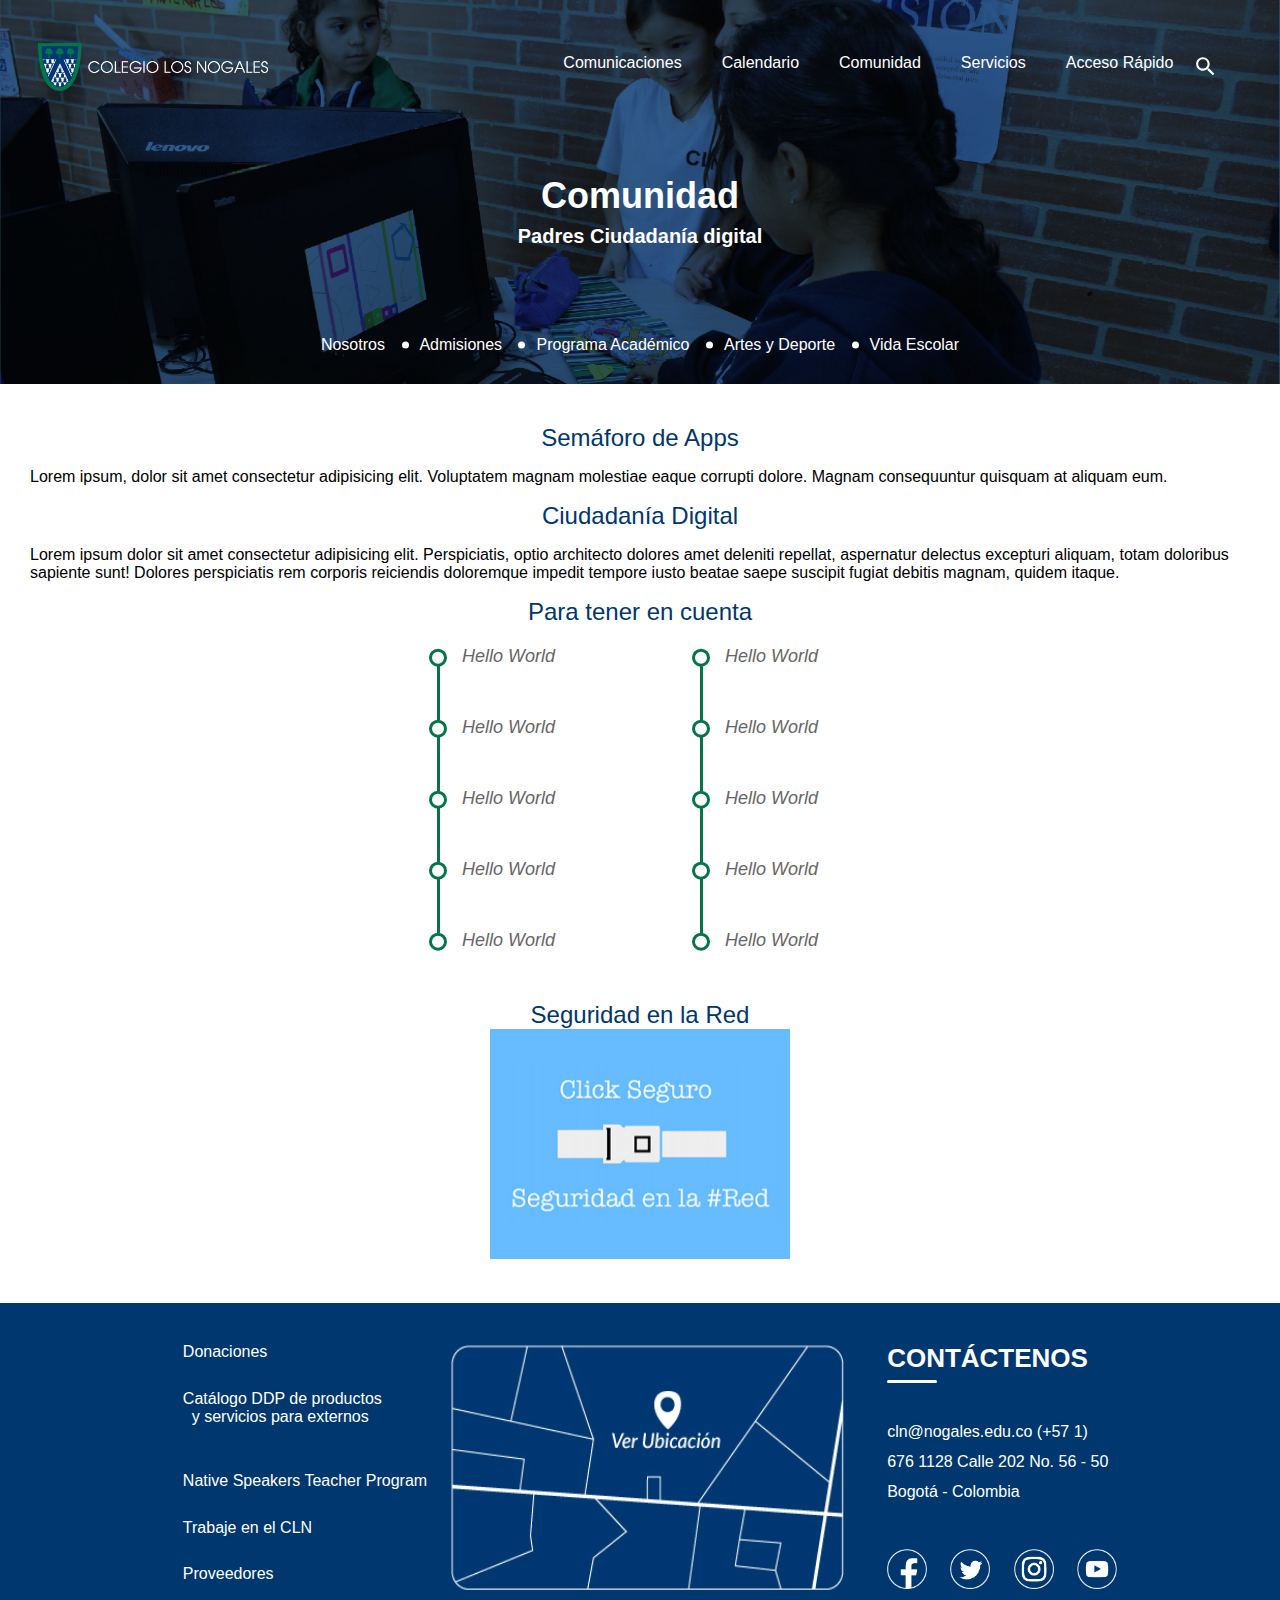
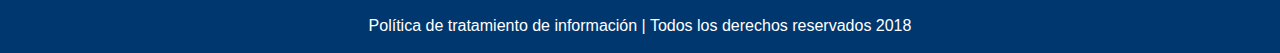
<file: ciudadania_digital.html>
<!DOCTYPE html>
<html lang="en">
<head>
  <meta charset="UTF-8">
  <meta name="viewport" content="width=device-width, initial-scale=1.0">
  <meta http-equiv="X-UA-Compatible" content="ie=edge">
  <title>Document</title>
  <link rel="stylesheet" href="./css/style.css">
</head>
<body>
  <div class="logo-mobile">
    <img width="250px" height="auto" src="./img/Assets/Assets_desk/Assets/Recurso 1@3x.png" alt="">
  </div>
  <nav class="menu menu-news">
    <div class="menu-title">
        Comunidad
        <div class="menu-subtitle">Padres Ciudadanía digital
        </div>
    </div>
    <div class="menu-bar desktop">
        <div class="logo">
          <a href="/"><img width="100%" height="100%" src="./img/Assets/Assets_desk/Assets/Recurso 1@3x.png" alt=""></a>
        </div>
        <ul>
          <li><a href="">Comunicaciones</a>
            <div class="submenu">
              <a href="./news.html">Circular del mes</a>
              <a href="./newsletter.html">Newsletter</a>
              <a href="./publicaciones.html">Publicaciones digitales</a>
              <a href="./news.html">Noticias</a>
              <a href="./galeria.html">Galerías</a>
            </div>
          </li>
          <li><a href="">Calendario</a>
            <div class="submenu">
              <a href="">Calendario anual</a>
              <a href="">Calendario general</a>
              <a href="">Calendario Uncoli</a>
            </div>
          </li>
          <li><a href="">Comunidad</a>
            <div class="submenu">
              <a href="">Padres de familia</a>
              <a href="">Personal</a>
              <a href="">CLN Alumni</a>
              <a href="">Asociación de padres</a>
            </div>
          </li>
          <li><a href="">Servicios</a>
            <div class="submenu submenu-col">
              <div class="sb-col">
                <a href="">Tapir</a>
                <a href="">Atlas</a>
                <a href="">Correo</a>
                <a href="">Cafetería</a>
                <a href="">Librería</a>
              </div>
              <div class="sb-col">
                <a href="./pagos.html">Pagos en línea</a>
                <a href="">Solicitud de mantenimiento</a>
                <a href="">Solicitud de recursos</a>
                <a href="">Solicitud de tecnología</a>
              </div>
            </div>
          </li>
          <li><a href="">Acceso Rápido</a>
            <div class="submenu submenu-col">
              <div class="sb-col">
                <a href="">Caminatas</a>
                <a href="">Circular</a>
                <a href="./docs_institucionales.html">Documentos
                  institucionales
                </a>
                <a href="./escuela_padres.html">Excuela de padres</a>
              </div>
              <div class="sb-col">
                <a href="">Extracurriculares</a>
                <a href="">Manual de conviviencia</a>
                <a href="">Pagos en línea</a>
                <a href="">Tapir</a>
              </div>
            </div>
          </li>
          <div id="search">
            <svg class="material-icon" viewBox="0 0 24 24"><path d="M15.5 14h-.79l-.28-.27C15.41 12.59 16 11.11 16 9.5 16 5.91 13.09 3 9.5 3S3 5.91 3 9.5 5.91 16 9.5 16c1.61 0 3.09-.59 4.23-1.57l.27.28v.79l5 4.99L20.49 19l-4.99-5zm-6 0C7.01 14 5 11.99 5 9.5S7.01 5 9.5 5 14 7.01 14 9.5 11.99 14 9.5 14z"/></svg>
          </div>
        </ul>
      </div>
    <!-- Imagen menu -->
    <img src="./src/Ciudadanía digital/ciudadanía_digital_desk/Assets/3x/Recurso 128@3x.png" alt="">
    <div class="menu-bottom desktop">
      <li><a href="">Nosotros</a>
        <div class="submenu-pointer"></div>
      </li>
      <li><a href="">Admisiones</a>
        <div class="submenu-pointer"></div>
      </li>
      <li><a href="">Programa Académico</a>
        <div class="submenu-pointer"></div>
      </li>
      <li><a href="">Artes y Deporte</a>
        <div class="submenu-pointer"></div>
      </li>
      <li><a href="">Vida Escolar</a>
        <div class="submenu-pointer"></div>
      </li>
    </div>
  </nav>

  <!-- Menu mobile -->
  <div class="burguer-menu" id="openMobile">
      <svg class="material-icon" viewBox="0 0 24 24"><path d="M3 18h18v-2H3v2zm0-5h18v-2H3v2zm0-7v2h18V6H3z"/></svg>
  </div>
  <nav class="menu-mobile">
      <svg class="close-icon" id="closeMobile" viewBox="0 0 24 24"><path d="M19 6.41L17.59 5 12 10.59 6.41 5 5 6.41 10.59 12 5 17.59 6.41 19 12 13.41 17.59 19 19 17.59 13.41 12z"/></svg>
      <div class="search-box">
        <input type="text" placeholder="Buscar">
        <img class="search-icon" src="./img/Recurso 41@3x.png" alt="">
      </div>
      <div class="mobile-main">Comunicaciones</div>
      <div class="submenu-mobile">
        <li><a href="">Circular del mes</a></li>
        <li><a href="">Newsletter</a></li>
        <li><a href="">Publicaciones digitales</a></li>
        <li><a href="">Noticias</a></li>
        <li><a href="">Galerías</a></li>
      </div>
      <div class="mobile-main">Calendario</div>
        <div class="submenu-mobile">
          <li><a href="">Circular del mes</a></li>
          <li><a href="">Newsletter</a></li>
          <li><a href="">Publicaciones digitales    <div class="menu-bar desktop">
      <div class="logo">
        <a href="/"><img width="100%" height="100%" src="./img/Assets/Assets_desk/Assets/Recurso 1@3x.png" alt=""></a>
      </div>
      <ul>
        <li><a href="">Comunicaciones</a>
          <div class="submenu">
            <a href="./news.html">Circular del mes</a>
            <a href="./newsletter.html">Newsletter</a>
            <a href="./publicaciones.html">Publicaciones digitales</a>
            <a href="./news.html">Noticias</a>
            <a href="./galeria.html">Galerías</a>
          </div>
        </li>
        <li><a href="">Calendario</a>
          <div class="submenu">
            <a href="">Calendario anual</a>
            <a href="">Calendario general</a>
            <a href="">Calendario Uncoli</a>
          </div>
        </li>
        <li><a href="">Comunidad</a>
          <div class="submenu">
            <a href="">Padres de familia</a>
            <a href="">Personal</a>
            <a href="">CLN Alumni</a>
            <a href="">Asociación de padres</a>
          </div>
        </li>
        <li><a href="">Servicios</a>
          <div class="submenu submenu-col">
            <div class="sb-col">
              <a href="">Tapir</a>
              <a href="">Atlas</a>
              <a href="">Correo</a>
              <a href="">Cafetería</a>
              <a href="">Librería</a>
            </div>
            <div class="sb-col">
              <a href="">Pagos en línea</a>
              <a href="">Solicitud de mantenimiento</a>
              <a href="">Solicitud de recursos</a>
              <a href="">Solicitud de tecnología</a>
            </div>
          </div>
        </li>
        <li><a href="">Acceso Rápido</a>
          <div class="submenu submenu-col">
            <div class="sb-col">
              <a href="">Caminatas</a>
              <a href="">Circular</a>
              <a href="./docs_institucionales.html">Documentos
                institucionales
              </a>
              <a href="">Excuela de padres</a>
            </div>
            <div class="sb-col">
              <a href="">Extracurriculares</a>
              <a href="">Manual de conviviencia</a>
              <a href="">Pagos en línea</a>
              <a href="">Tapir</a>
            </div>
          </div>
        </li>
        <div id="search">
          <svg class="material-icon" viewBox="0 0 24 24"><path d="M15.5 14h-.79l-.28-.27C15.41 12.59 16 11.11 16 9.5 16 5.91 13.09 3 9.5 3S3 5.91 3 9.5 5.91 16 9.5 16c1.61 0 3.09-.59 4.23-1.57l.27.28v.79l5 4.99L20.49 19l-4.99-5zm-6 0C7.01 14 5 11.99 5 9.5S7.01 5 9.5 5 14 7.01 14 9.5 11.99 14 9.5 14z"/></svg>
        </div>
      </ul>
    </div></a></li>
          <li><a href="">Noticias</a></li>
          <li><a href="">Galerías</a></li>
        </div>
      <div class="mobile-main">Comunidad</div>
      <div class="mobile-main">Servicios</div>
      <div class="mobile-main">Quick links</div>
  </nav>

  <div class="data-section">
    <div class="heading">Semáforo de Apps</div>
    <p>Lorem ipsum, dolor sit amet consectetur adipisicing elit. Voluptatem magnam molestiae eaque corrupti dolore. Magnam consequuntur quisquam at aliquam eum.</p>
    <div class="heading">Ciudadanía Digital</div>
    <p>Lorem ipsum dolor sit amet consectetur adipisicing elit. Perspiciatis, optio architecto dolores amet deleniti repellat, aspernatur delectus excepturi aliquam, totam doloribus sapiente sunt! Dolores perspiciatis rem corporis reiciendis doloremque impedit tempore iusto beatae saepe suscipit fugiat debitis magnam, quidem itaque.</p>
    <div class="heading">Para tener en cuenta</div>
    <div class="le-content mg-top">
        <div class="col">
          <div class="le-item">Hello World</div>
          <div class="le-item">Hello World</div>
          <div class="le-item">Hello World</div>
          <div class="le-item">Hello World</div>
          <div class="le-item">Hello World</div>
        </div>
        <div class="col">
          <div class="le-item">Hello World</div>
          <div class="le-item">Hello World</div>
          <div class="le-item">Hello World</div>
          <div class="le-item">Hello World</div>
          <div class="le-item">Hello World</div>
        </div>
    </div>

    <div class="heading">Seguridad en la Red</div>
    <div class="img-cont"
    style="text-align: center">
      <img
      width="300px" height="230px"
      src="./src/Ciudadanía digital/ciudadanía_digital_desk/Assets/3x/Recurso 129@3x.png">
    </div>
  </div>
</div>

  <div class="ft">
      <ul class="ft-content">
        <li><a href="#">Donaciones</a></li>
        <li><a href="#">Catálogo DDP de productos
  y servicios para externos
        </a></li>
        <li><a href="#">Native Speakers Teacher Program</a></li>
        <li><a href="#">Trabaje en el CLN</a></li>
        <li><a href="#">Proveedores</a></li>
      </ul>
      <div class="ft-map">
        <a href="https://www.google.com.co/maps?q=colegio+los+nogales&um=1&ie=UTF-8&sa=X&ved=0ahUKEwiR4-Phq7bdAhVQuVkKHcWwA8kQ_AUICygC" target="blank">
          <img src="./src/mapa.jpg" alt="" width="100%" height="100%">
        </a>
      </div>
      <div class="ft-col ft-content">
        <div class="ft-title">Contáctenos</div>
        <div class="ft-info">
          cln@nogales.edu.co
          (+57 1) 676 1128
          Calle 202 No. 56 - 50
          Bogotá - Colombia
        </div>
        <div class="social-media">
          <a href=""><img src="./img/Recurso 27@3x.png" alt=""></a>
          <a href=""><img src="./img/Recurso 28@3x.png" alt=""></a>
          <a href=""><img src="./img/Recurso 29@3x.png" alt=""></a>
          <a href=""><img src="./img/Recurso 30@3x.png" alt=""></a>
        </div>
      </div>
      <div class="politics">
        Política de tratamiento de información | Todos los derechos reservados 2018
      </div>
    </div>

  <script src="https://code.jquery.com/jquery-3.3.1.min.js"></script>
  <script src="./js/script.js"></script>
</body>
</html>
</file>
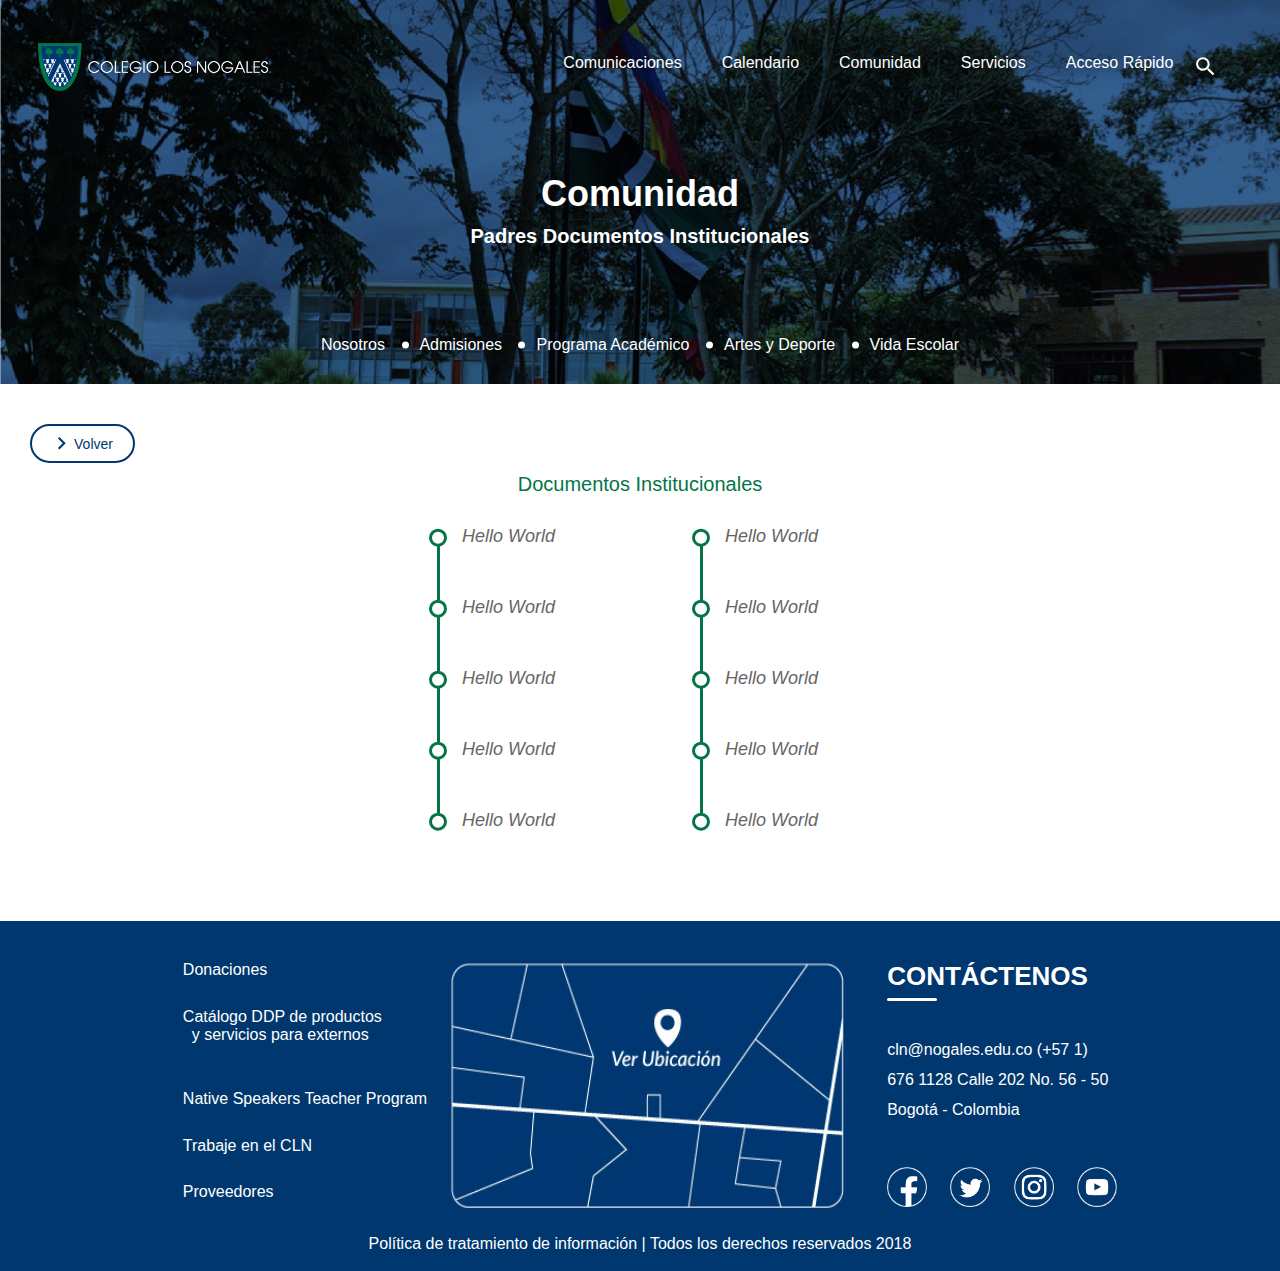
<file: docs_institucionales.html>
<!DOCTYPE html>
<html lang="en">
<head>
  <meta charset="UTF-8">
  <meta name="viewport" content="width=device-width, initial-scale=1.0">
  <meta http-equiv="X-UA-Compatible" content="ie=edge">
  <title>Document</title>
  <link rel="stylesheet" href="./css/style.css">
</head>
<body>
  <div class="logo-mobile">
    <img width="250px" height="auto" src="./img/Assets/Assets_desk/Assets/Recurso 1@3x.png" alt="">
  </div>
  <nav class="menu menu-news">
    <div class="menu-title">
        Comunidad
        <div class="menu-subtitle">Padres Documentos Institucionales
        </div>
    </div>
    <div class="menu-bar desktop">
        <div class="logo">
          <a href="/"><img width="100%" height="100%" src="./img/Assets/Assets_desk/Assets/Recurso 1@3x.png" alt=""></a>
        </div>
        <ul>
          <li><a href="">Comunicaciones</a>
            <div class="submenu">
              <a href="./news.html">Circular del mes</a>
              <a href="./newsletter.html">Newsletter</a>
              <a href="./publicaciones.html">Publicaciones digitales</a>
              <a href="./news.html">Noticias</a>
              <a href="./galeria.html">Galerías</a>
            </div>
          </li>
          <li><a href="">Calendario</a>
            <div class="submenu">
              <a href="">Calendario anual</a>
              <a href="">Calendario general</a>
              <a href="">Calendario Uncoli</a>
            </div>
          </li>
          <li><a href="">Comunidad</a>
            <div class="submenu">
              <a href="">Padres de familia</a>
              <a href="">Personal</a>
              <a href="">CLN Alumni</a>
              <a href="">Asociación de padres</a>
            </div>
          </li>
          <li><a href="">Servicios</a>
            <div class="submenu submenu-col">
              <div class="sb-col">
                <a href="">Tapir</a>
                <a href="">Atlas</a>
                <a href="">Correo</a>
                <a href="">Cafetería</a>
                <a href="">Librería</a>
              </div>
              <div class="sb-col">
                <a href="./pagos.html">Pagos en línea</a>
                <a href="">Solicitud de mantenimiento</a>
                <a href="">Solicitud de recursos</a>
                <a href="">Solicitud de tecnología</a>
              </div>
            </div>
          </li>
          <li><a href="">Acceso Rápido</a>
            <div class="submenu submenu-col">
              <div class="sb-col">
                <a href="">Caminatas</a>
                <a href="">Circular</a>
                <a href="./docs_institucionales.html">Documentos
                  institucionales
                </a>
                <a href="./escuela_padres.html">Excuela de padres</a>
              </div>
              <div class="sb-col">
                <a href="">Extracurriculares</a>
                <a href="">Manual de conviviencia</a>
                <a href="">Pagos en línea</a>
                <a href="">Tapir</a>
              </div>
            </div>
          </li>
          <div id="search">
            <svg class="material-icon" viewBox="0 0 24 24"><path d="M15.5 14h-.79l-.28-.27C15.41 12.59 16 11.11 16 9.5 16 5.91 13.09 3 9.5 3S3 5.91 3 9.5 5.91 16 9.5 16c1.61 0 3.09-.59 4.23-1.57l.27.28v.79l5 4.99L20.49 19l-4.99-5zm-6 0C7.01 14 5 11.99 5 9.5S7.01 5 9.5 5 14 7.01 14 9.5 11.99 14 9.5 14z"/></svg>
          </div>
        </ul>
      </div>
    <!-- Imagen menu -->
    <img src="./src/docs_institucionales/docs_insti_desk/Assets/Recurso-108@3x.jpg" alt="">
    <div class="menu-bottom desktop">
      <li><a href="">Nosotros</a>
        <div class="submenu-pointer"></div>
      </li>
      <li><a href="">Admisiones</a>
        <div class="submenu-pointer"></div>
      </li>
      <li><a href="">Programa Académico</a>
        <div class="submenu-pointer"></div>
      </li>
      <li><a href="">Artes y Deporte</a>
        <div class="submenu-pointer"></div>
      </li>
      <li><a href="">Vida Escolar</a>
        <div class="submenu-pointer"></div>
      </li>
    </div>
  </nav>

  <!-- Menu mobile -->
  <div class="burguer-menu" id="openMobile">
      <svg class="material-icon" viewBox="0 0 24 24"><path d="M3 18h18v-2H3v2zm0-5h18v-2H3v2zm0-7v2h18V6H3z"/></svg>
  </div>
  <nav class="menu-mobile">
      <svg class="close-icon" id="closeMobile" viewBox="0 0 24 24"><path d="M19 6.41L17.59 5 12 10.59 6.41 5 5 6.41 10.59 12 5 17.59 6.41 19 12 13.41 17.59 19 19 17.59 13.41 12z"/></svg>
      <div class="search-box">
        <input type="text" placeholder="Buscar">
        <img class="search-icon" src="./img/Recurso 41@3x.png" alt="">
      </div>
      <div class="mobile-main">Comunicaciones</div>
      <div class="submenu-mobile">
        <li><a href="">Circular del mes</a></li>
        <li><a href="">Newsletter</a></li>
        <li><a href="">Publicaciones digitales</a></li>
        <li><a href="">Noticias</a></li>
        <li><a href="">Galerías</a></li>
      </div>
      <div class="mobile-main">Calendario</div>
        <div class="submenu-mobile">
          <li><a href="">Circular del mes</a></li>
          <li><a href="">Newsletter</a></li>
          <li><a href="">Publicaciones digitales    <div class="menu-bar desktop">
      <div class="logo">
        <a href="/"><img width="100%" height="100%" src="./img/Assets/Assets_desk/Assets/Recurso 1@3x.png" alt=""></a>
      </div>
      <ul>
        <li><a href="">Comunicaciones</a>
          <div class="submenu">
            <a href="./news.html">Circular del mes</a>
            <a href="./newsletter.html">Newsletter</a>
            <a href="./publicaciones.html">Publicaciones digitales</a>
            <a href="./news.html">Noticias</a>
            <a href="./galeria.html">Galerías</a>
          </div>
        </li>
        <li><a href="">Calendario</a>
          <div class="submenu">
            <a href="">Calendario anual</a>
            <a href="">Calendario general</a>
            <a href="">Calendario Uncoli</a>
          </div>
        </li>
        <li><a href="">Comunidad</a>
          <div class="submenu">
            <a href="">Padres de familia</a>
            <a href="">Personal</a>
            <a href="">CLN Alumni</a>
            <a href="">Asociación de padres</a>
          </div>
        </li>
        <li><a href="">Servicios</a>
          <div class="submenu submenu-col">
            <div class="sb-col">
              <a href="">Tapir</a>
              <a href="">Atlas</a>
              <a href="">Correo</a>
              <a href="">Cafetería</a>
              <a href="">Librería</a>
            </div>
            <div class="sb-col">
              <a href="">Pagos en línea</a>
              <a href="">Solicitud de mantenimiento</a>
              <a href="">Solicitud de recursos</a>
              <a href="">Solicitud de tecnología</a>
            </div>
          </div>
        </li>
        <li><a href="">Acceso Rápido</a>
          <div class="submenu submenu-col">
            <div class="sb-col">
              <a href="">Caminatas</a>
              <a href="">Circular</a>
              <a href="./docs_institucionales.html">Documentos
                institucionales
              </a>
              <a href="">Excuela de padres</a>
            </div>
            <div class="sb-col">
              <a href="">Extracurriculares</a>
              <a href="">Manual de conviviencia</a>
              <a href="">Pagos en línea</a>
              <a href="">Tapir</a>
            </div>
          </div>
        </li>
        <div id="search">
          <svg class="material-icon" viewBox="0 0 24 24"><path d="M15.5 14h-.79l-.28-.27C15.41 12.59 16 11.11 16 9.5 16 5.91 13.09 3 9.5 3S3 5.91 3 9.5 5.91 16 9.5 16c1.61 0 3.09-.59 4.23-1.57l.27.28v.79l5 4.99L20.49 19l-4.99-5zm-6 0C7.01 14 5 11.99 5 9.5S7.01 5 9.5 5 14 7.01 14 9.5 11.99 14 9.5 14z"/></svg>
        </div>
      </ul>
    </div></a></li>
          <li><a href="">Noticias</a></li>
          <li><a href="">Galerías</a></li>
        </div>
      <div class="mobile-main">Comunidad</div>
      <div class="mobile-main">Servicios</div>
      <div class="mobile-main">Quick links</div>
  </nav>

  <div class="data-section">
      <div class="btn-nw" style="width: 80px">
          <div class="b-icon">
              <svg class="material-icon" viewBox="0 0 24 24"><path d="M8.59 16.34l4.58-4.59-4.58-4.59L10 5.75l6 6-6 6z"/></svg>
          </div>
          Volver
        </div>
      <div class="ds-subtitle-big">Documentos Institucionales</div>
      <div class="le-content mg-top">
          <div class="col">
            <div class="le-item">Hello World</div>
            <div class="le-item">Hello World</div>
            <div class="le-item">Hello World</div>
            <div class="le-item">Hello World</div>
            <div class="le-item">Hello World</div>
          </div>
          <div class="col">
            <div class="le-item">Hello World</div>
            <div class="le-item">Hello World</div>
            <div class="le-item">Hello World</div>
            <div class="le-item">Hello World</div>
            <div class="le-item">Hello World</div>
          </div>
        </div>
  </div>
</div>

  <div class="ft">
      <ul class="ft-content">
        <li><a href="#">Donaciones</a></li>
        <li><a href="#">Catálogo DDP de productos
  y servicios para externos
        </a></li>
        <li><a href="#">Native Speakers Teacher Program</a></li>
        <li><a href="#">Trabaje en el CLN</a></li>
        <li><a href="#">Proveedores</a></li>
      </ul>
      <div class="ft-map">
        <a href="https://www.google.com.co/maps?q=colegio+los+nogales&um=1&ie=UTF-8&sa=X&ved=0ahUKEwiR4-Phq7bdAhVQuVkKHcWwA8kQ_AUICygC" target="blank">
          <img src="./src/mapa.jpg" alt="" width="100%" height="100%">
        </a>
      </div>
      <div class="ft-col ft-content">
        <div class="ft-title">Contáctenos</div>
        <div class="ft-info">
          cln@nogales.edu.co
          (+57 1) 676 1128
          Calle 202 No. 56 - 50
          Bogotá - Colombia
        </div>
        <div class="social-media">
          <a href=""><img src="./img/Recurso 27@3x.png" alt=""></a>
          <a href=""><img src="./img/Recurso 28@3x.png" alt=""></a>
          <a href=""><img src="./img/Recurso 29@3x.png" alt=""></a>
          <a href=""><img src="./img/Recurso 30@3x.png" alt=""></a>
        </div>
      </div>
      <div class="politics">
        Política de tratamiento de información | Todos los derechos reservados 2018
      </div>
    </div>

  <script src="https://code.jquery.com/jquery-3.3.1.min.js"></script>
  <script src="./js/script.js"></script>
</body>
</html>
</file>
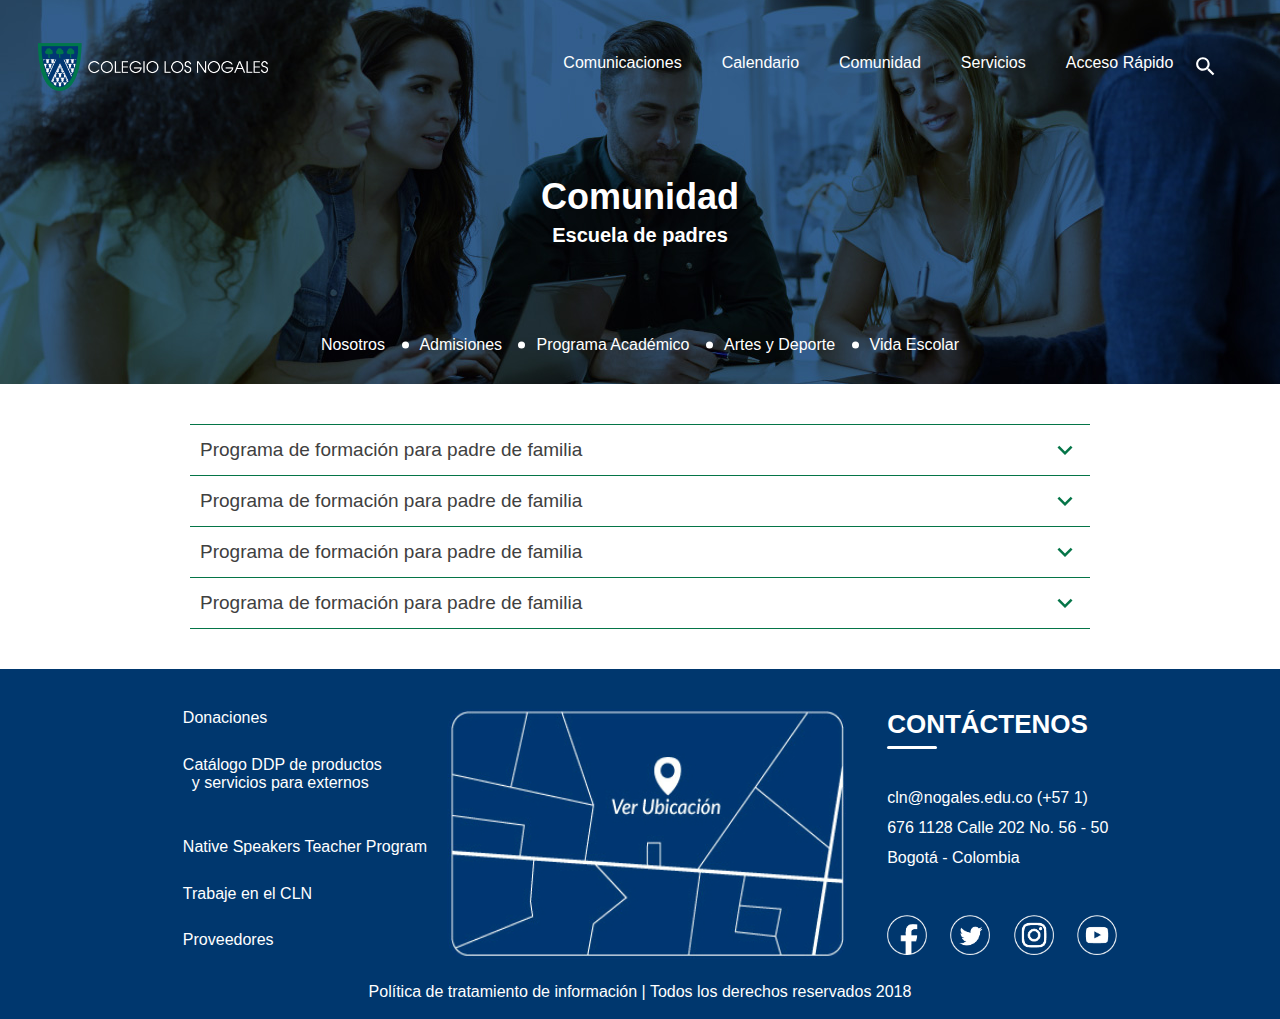
<file: escuela_padres.html>
<!DOCTYPE html>
<html lang="en">
<head>
  <meta charset="UTF-8">
  <meta name="viewport" content="width=device-width, initial-scale=1.0">
  <meta http-equiv="X-UA-Compatible" content="ie=edge">
  <title>Document</title>
  <link rel="stylesheet" href="./css/style.css">
</head>
<body>
  <div class="logo-mobile">
    <img width="250px" height="auto" src="./img/Assets/Assets_desk/Assets/Recurso 1@3x.png" alt="">
  </div>
  <nav class="menu menu-news">
    <div class="menu-title">
        Comunidad
        <div class="menu-subtitle">Escuela de padres</div>
    </div>
    <div class="menu-bar desktop">
        <div class="logo">
          <a href="/"><img width="100%" height="100%" src="./img/Assets/Assets_desk/Assets/Recurso 1@3x.png" alt=""></a>
        </div>
        <ul>
          <li><a href="">Comunicaciones</a>
            <div class="submenu">
              <a href="./news.html">Circular del mes</a>
              <a href="./newsletter.html">Newsletter</a>
              <a href="./publicaciones.html">Publicaciones digitales</a>
              <a href="./news.html">Noticias</a>
              <a href="./galeria.html">Galerías</a>
            </div>
          </li>
          <li><a href="">Calendario</a>
            <div class="submenu">
              <a href="">Calendario anual</a>
              <a href="">Calendario general</a>
              <a href="">Calendario Uncoli</a>
            </div>
          </li>
          <li><a href="">Comunidad</a>
            <div class="submenu">
              <a href="">Padres de familia</a>
              <a href="">Personal</a>
              <a href="">CLN Alumni</a>
              <a href="">Asociación de padres</a>
            </div>
          </li>
          <li><a href="">Servicios</a>
            <div class="submenu submenu-col">
              <div class="sb-col">
                <a href="">Tapir</a>
                <a href="">Atlas</a>
                <a href="">Correo</a>
                <a href="">Cafetería</a>
                <a href="">Librería</a>
              </div>
              <div class="sb-col">
                <a href="./pagos.html">Pagos en línea</a>
                <a href="">Solicitud de mantenimiento</a>
                <a href="">Solicitud de recursos</a>
                <a href="">Solicitud de tecnología</a>
              </div>
            </div>
          </li>
          <li><a href="">Acceso Rápido</a>
            <div class="submenu submenu-col">
              <div class="sb-col">
                <a href="">Caminatas</a>
                <a href="">Circular</a>
                <a href="./docs_institucionales.html">Documentos
                  institucionales
                </a>
                <a href="./escuela_padres.html">Excuela de padres</a>
              </div>
              <div class="sb-col">
                <a href="">Extracurriculares</a>
                <a href="">Manual de conviviencia</a>
                <a href="">Pagos en línea</a>
                <a href="">Tapir</a>
              </div>
            </div>
          </li>
          <div id="search">
            <svg class="material-icon" viewBox="0 0 24 24"><path d="M15.5 14h-.79l-.28-.27C15.41 12.59 16 11.11 16 9.5 16 5.91 13.09 3 9.5 3S3 5.91 3 9.5 5.91 16 9.5 16c1.61 0 3.09-.59 4.23-1.57l.27.28v.79l5 4.99L20.49 19l-4.99-5zm-6 0C7.01 14 5 11.99 5 9.5S7.01 5 9.5 5 14 7.01 14 9.5 11.99 14 9.5 14z"/></svg>
          </div>
        </ul>
      </div>
    <img src="./src/Escuela_padres/escuela_padres_desk/Assets/Recurso-118@3x.jpg" alt="">
    <div class="menu-bottom desktop">
      <li><a href="">Nosotros</a>
        <div class="submenu-pointer"></div>
      </li>
      <li><a href="">Admisiones</a>
        <div class="submenu-pointer"></div>
      </li>
      <li><a href="">Programa Académico</a>
        <div class="submenu-pointer"></div>
      </li>
      <li><a href="">Artes y Deporte</a>
        <div class="submenu-pointer"></div>
      </li>
      <li><a href="">Vida Escolar</a>
        <div class="submenu-pointer"></div>
      </li>
    </div>
  </nav>

  <!-- Menu mobile -->
  <div class="burguer-menu" id="openMobile">
      <svg class="material-icon" viewBox="0 0 24 24"><path d="M3 18h18v-2H3v2zm0-5h18v-2H3v2zm0-7v2h18V6H3z"/></svg>
  </div>
  <nav class="menu-mobile">
      <svg class="close-icon" id="closeMobile" viewBox="0 0 24 24"><path d="M19 6.41L17.59 5 12 10.59 6.41 5 5 6.41 10.59 12 5 17.59 6.41 19 12 13.41 17.59 19 19 17.59 13.41 12z"/></svg>
      <div class="search-box">
        <input type="text" placeholder="Buscar">
        <img class="search-icon" src="./img/Recurso 41@3x.png" alt="">
      </div>
      <div class="mobile-main">Comunicaciones</div>
      <div class="submenu-mobile">
        <li><a href="">Circular del mes</a></li>
        <li><a href="">Newsletter</a></li>
        <li><a href="">Publicaciones digitales</a></li>
        <li><a href="">Noticias</a></li>
        <li><a href="">Galerías</a></li>
      </div>
      <div class="mobile-main">Calendario</div>
        <div class="submenu-mobile">
          <li><a href="">Circular del mes</a></li>
          <li><a href="">Newsletter</a></li>
          <li><a href="">Publicaciones digitales</a></li>
          <li><a href="">Noticias</a></li>
          <li><a href="">Galerías</a></li>
        </div>
      <div class="mobile-main">Comunidad</div>
      <div class="mobile-main">Servicios</div>
      <div class="mobile-main">Quick links</div>
  </nav>

  <div class="data-section">
    <div class="comunity">
      <div class="com-item">
        <div class="com-title">Programa de formación para padre de familia
          <div class="btn-grow">
            <svg viewBox="0 0 24 24"><path d="M7.41 7.84L12 12.42l4.59-4.58L18 9.25l-6 6-6-6z"/></svg>
          </div>
        </div>
        <div class="com-content">
          Lorem ipsum dolor sit amet consectetur adipisicing elit. Facilis aspernatur fugiat similique maiores molestiae dignissimos necessitatibus eos tenetur impedit recusandae cum libero, non rerum perferendis temporibus nesciunt! Cum, iusto, fugit nobis delectus minus eos hic nam totam eligendi consequatur repellendus corporis iure. Aliquam assumenda, dolores magnam modi fugiat nam deleniti repellat, inventore temporibus minima sunt voluptates laudantium, mollitia aperiam quasi quae provident. Recusandae neque ratione ipsa, sunt accusantium quasi quibusdam voluptas, id accusamus quaerat fugiat similique a, blanditiis culpa corrupti obcaecati ab amet reprehenderit doloremque saepe sit! Numquam voluptates fuga corrupti quis aspernatur odio assumenda, porro neque modi, nesciunt eos libero excepturi a nulla magni. Ad quod obcaecati, culpa aliquid sapiente nisi temporibus reiciendis commodi ea ullam distinctio? Unde labore dolorem optio numquam corrupti velit explicabo, cumque voluptate fugiat, quasi sequi excepturi harum minima vitae autem corporis iure dolores consequatur adipisci, tenetur quos repudiandae in perspiciatis repellat? Ea facilis iusto vero et numquam atque consectetur qui sit magni obcaecati veritatis fuga, ex voluptatum saepe? A accusamus cumque omnis sint tempora iure voluptas, eum natus corrupti hic culpa quasi fuga quo adipisci ipsam delectus quibusdam repellendus vel totam voluptatibus nobis quae consectetur? Eum fuga saepe quae corporis iure quam assumenda unde?
        </div>
      </div>
      <div class="com-item">
        <div class="com-title">Programa de formación para padre de familia
          <div class="btn-grow">
            <svg viewBox="0 0 24 24"><path d="M7.41 7.84L12 12.42l4.59-4.58L18 9.25l-6 6-6-6z"/></svg>
          </div>
        </div>
        <div class="com-content">
          Lorem ipsum dolor sit amet consectetur adipisicing elit. Facilis aspernatur fugiat similique maiores molestiae dignissimos necessitatibus eos tenetur impedit recusandae cum libero, non rerum perferendis temporibus nesciunt! Cum, iusto, fugit nobis delectus minus eos hic nam totam eligendi consequatur repellendus corporis iure. Aliquam assumenda, dolores magnam modi fugiat nam deleniti repellat, inventore temporibus minima sunt voluptates laudantium, mollitia aperiam quasi quae provident. Recusandae neque ratione ipsa, sunt accusantium quasi quibusdam voluptas, id accusamus quaerat fugiat similique a, blanditiis culpa corrupti obcaecati ab amet reprehenderit doloremque saepe sit! Numquam voluptates fuga corrupti quis aspernatur odio assumenda, porro neque modi, nesciunt eos libero excepturi a nulla magni. Ad quod obcaecati, culpa aliquid sapiente nisi temporibus reiciendis commodi ea ullam distinctio? Unde labore dolorem optio numquam corrupti velit explicabo, cumque voluptate fugiat, quasi sequi excepturi harum minima vitae autem corporis iure dolores consequatur adipisci, tenetur quos repudiandae in perspiciatis repellat? Ea facilis iusto vero et numquam atque consectetur qui sit magni obcaecati veritatis fuga, ex voluptatum saepe? A accusamus cumque omnis sint tempora iure voluptas, eum natus corrupti hic culpa quasi fuga quo adipisci ipsam delectus quibusdam repellendus vel totam voluptatibus nobis quae consectetur? Eum fuga saepe quae corporis iure quam assumenda unde?
        </div>
      </div>
      <div class="com-item">
        <div class="com-title">Programa de formación para padre de familia
          <div class="btn-grow">
            <svg viewBox="0 0 24 24"><path d="M7.41 7.84L12 12.42l4.59-4.58L18 9.25l-6 6-6-6z"/></svg>
          </div>
        </div>
        <div class="com-content">
          Lorem ipsum dolor sit amet consectetur adipisicing elit. Facilis aspernatur fugiat similique maiores molestiae dignissimos necessitatibus eos tenetur impedit recusandae cum libero, non rerum perferendis temporibus nesciunt! Cum, iusto, fugit nobis delectus minus eos hic nam totam eligendi consequatur repellendus corporis iure. Aliquam assumenda, dolores magnam modi fugiat nam deleniti repellat, inventore temporibus minima sunt voluptates laudantium, mollitia aperiam quasi quae provident. Recusandae neque ratione ipsa, sunt accusantium quasi quibusdam voluptas, id accusamus quaerat fugiat similique a, blanditiis culpa corrupti obcaecati ab amet reprehenderit doloremque saepe sit! Numquam voluptates fuga corrupti quis aspernatur odio assumenda, porro neque modi, nesciunt eos libero excepturi a nulla magni. Ad quod obcaecati, culpa aliquid sapiente nisi temporibus reiciendis commodi ea ullam distinctio? Unde labore dolorem optio numquam corrupti velit explicabo, cumque voluptate fugiat, quasi sequi excepturi harum minima vitae autem corporis iure dolores consequatur adipisci, tenetur quos repudiandae in perspiciatis repellat? Ea facilis iusto vero et numquam atque consectetur qui sit magni obcaecati veritatis fuga, ex voluptatum saepe? A accusamus cumque omnis sint tempora iure voluptas, eum natus corrupti hic culpa quasi fuga quo adipisci ipsam delectus quibusdam repellendus vel totam voluptatibus nobis quae consectetur? Eum fuga saepe quae corporis iure quam assumenda unde?
        </div>
      </div>
      <div class="com-item">
        <div class="com-title">Programa de formación para padre de familia
          <div class="btn-grow">
            <svg viewBox="0 0 24 24"><path d="M7.41 7.84L12 12.42l4.59-4.58L18 9.25l-6 6-6-6z"/></svg>
          </div>
        </div>
        <div class="com-content">
          Lorem ipsum dolor sit amet consectetur adipisicing elit. Facilis aspernatur fugiat similique maiores molestiae dignissimos necessitatibus eos tenetur impedit recusandae cum libero, non rerum perferendis temporibus nesciunt! Cum, iusto, fugit nobis delectus minus eos hic nam totam eligendi consequatur repellendus corporis iure. Aliquam assumenda, dolores magnam modi fugiat nam deleniti repellat, inventore temporibus minima sunt voluptates laudantium, mollitia aperiam quasi quae provident. Recusandae neque ratione ipsa, sunt accusantium quasi quibusdam voluptas, id accusamus quaerat fugiat similique a, blanditiis culpa corrupti obcaecati ab amet reprehenderit doloremque saepe sit! Numquam voluptates fuga corrupti quis aspernatur odio assumenda, porro neque modi, nesciunt eos libero excepturi a nulla magni. Ad quod obcaecati, culpa aliquid sapiente nisi temporibus reiciendis commodi ea ullam distinctio? Unde labore dolorem optio numquam corrupti velit explicabo, cumque voluptate fugiat, quasi sequi excepturi harum minima vitae autem corporis iure dolores consequatur adipisci, tenetur quos repudiandae in perspiciatis repellat? Ea facilis iusto vero et numquam atque consectetur qui sit magni obcaecati veritatis fuga, ex voluptatum saepe? A accusamus cumque omnis sint tempora iure voluptas, eum natus corrupti hic culpa quasi fuga quo adipisci ipsam delectus quibusdam repellendus vel totam voluptatibus nobis quae consectetur? Eum fuga saepe quae corporis iure quam assumenda unde?
        </div>
      </div>
    </div>
  </div>

  <div class="ft">
      <ul class="ft-content">
        <li><a href="#">Donaciones</a></li>
        <li><a href="#">Catálogo DDP de productos
  y servicios para externos
        </a></li>
        <li><a href="#">Native Speakers Teacher Program</a></li>
        <li><a href="#">Trabaje en el CLN</a></li>
        <li><a href="#">Proveedores</a></li>
      </ul>
      <div class="ft-map">
        <a href="https://www.google.com.co/maps?q=colegio+los+nogales&um=1&ie=UTF-8&sa=X&ved=0ahUKEwiR4-Phq7bdAhVQuVkKHcWwA8kQ_AUICygC" target="blank">
          <img src="./src/mapa.jpg" alt="" width="100%" height="100%">
        </a>
      </div>
      <div class="ft-col ft-content">
        <div class="ft-title">Contáctenos</div>
        <div class="ft-info">
          cln@nogales.edu.co
          (+57 1) 676 1128
          Calle 202 No. 56 - 50
          Bogotá - Colombia
        </div>
        <div class="social-media">
          <a href=""><img src="./img/Recurso 27@3x.png" alt=""></a>
          <a href=""><img src="./img/Recurso 28@3x.png" alt=""></a>
          <a href=""><img src="./img/Recurso 29@3x.png" alt=""></a>
          <a href=""><img src="./img/Recurso 30@3x.png" alt=""></a>
        </div>
      </div>
      <div class="politics">
        Política de tratamiento de información | Todos los derechos reservados 2018
      </div>
    </div>

  <script src="https://code.jquery.com/jquery-3.3.1.min.js"></script>
  <script src="./js/script.js"></script>
</body>
</html>
</file>
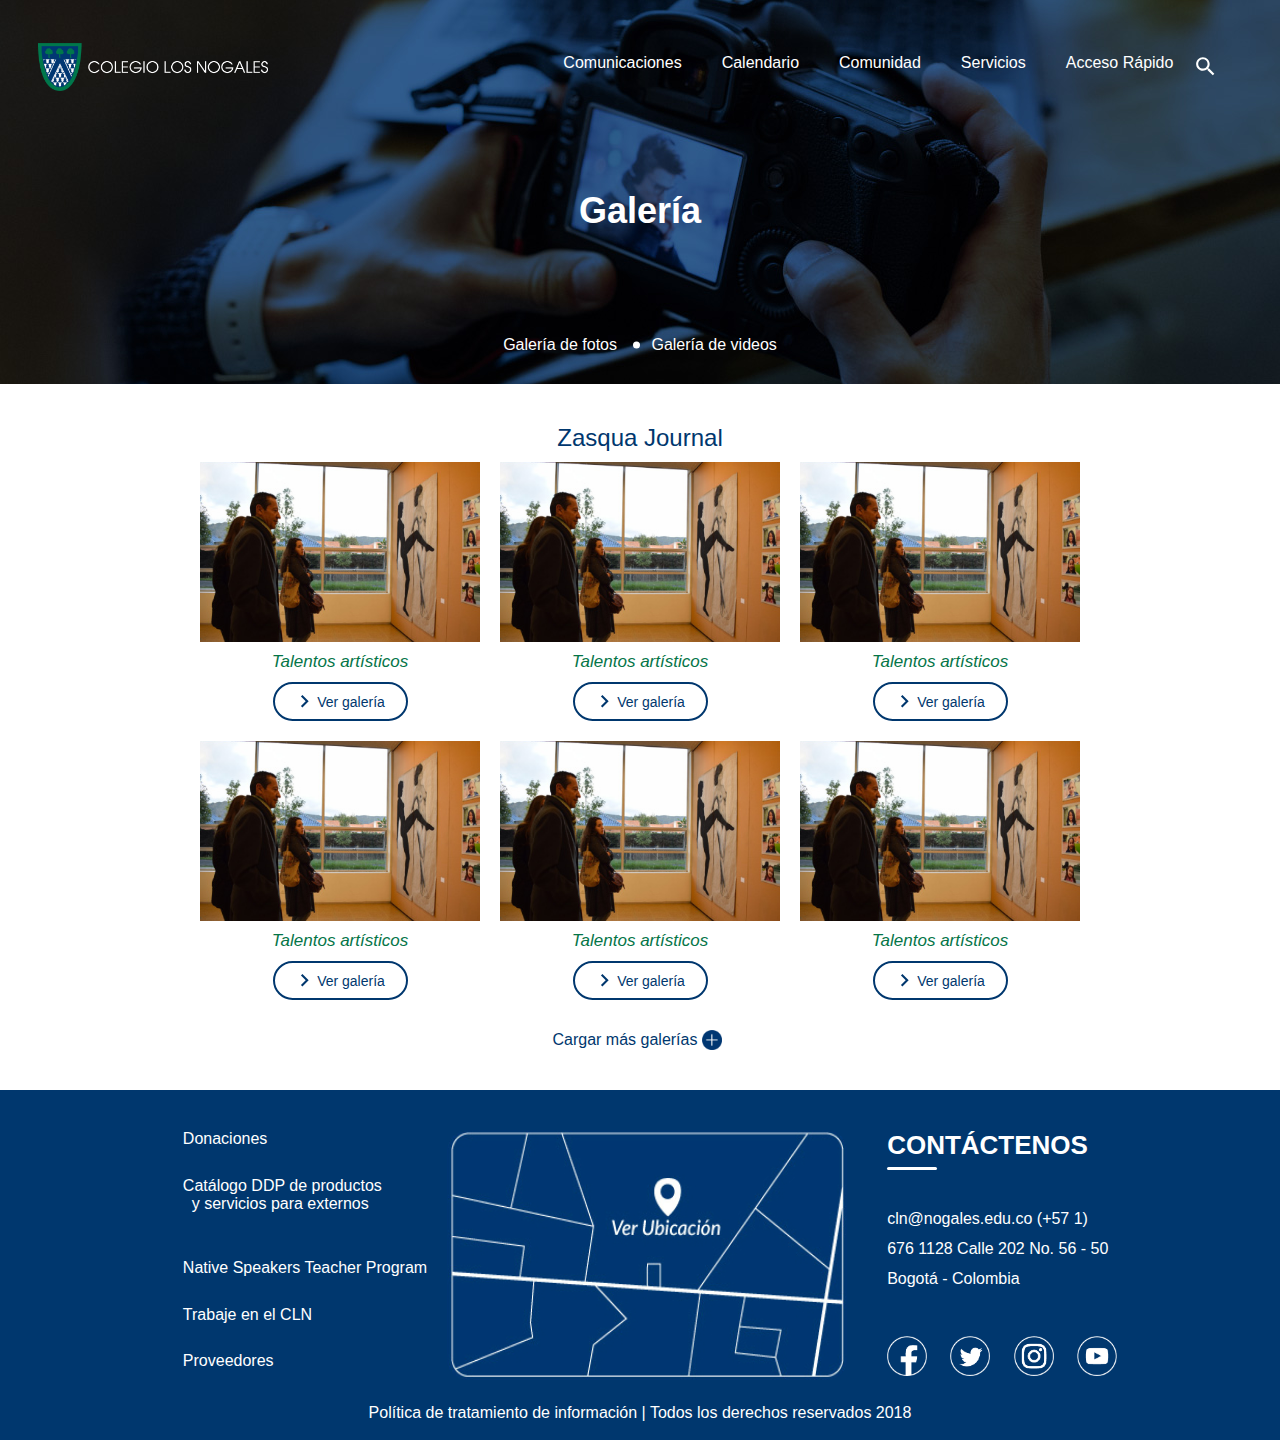
<file: galeria.html>
<!DOCTYPE html>
<html lang="en">
<head>
  <meta charset="UTF-8">
  <meta name="viewport" content="width=device-width, initial-scale=1.0">
  <meta http-equiv="X-UA-Compatible" content="ie=edge">
  <title>Document</title>
  <link rel="stylesheet" href="./css/style.css">
</head>
<body>
  <div class="logo-mobile">
    <img width="250px" height="auto" src="./img/Assets/Assets_desk/Assets/Recurso 1@3x.png" alt="">
  </div>
  <nav class="menu menu-news">
    <div class="menu-title">
        Galería
    </div>
    <div class="menu-bar desktop">
        <div class="logo">
          <a href="/"><img width="100%" height="100%" src="./img/Assets/Assets_desk/Assets/Recurso 1@3x.png" alt=""></a>
        </div>
        <ul>
          <li><a href="">Comunicaciones</a>
            <div class="submenu">
              <a href="./news.html">Circular del mes</a>
              <a href="./newsletter.html">Newsletter</a>
              <a href="./publicaciones.html">Publicaciones digitales</a>
              <a href="./news.html">Noticias</a>
              <a href="./galeria.html">Galerías</a>
            </div>
          </li>
          <li><a href="">Calendario</a>
            <div class="submenu">
              <a href="">Calendario anual</a>
              <a href="">Calendario general</a>
              <a href="">Calendario Uncoli</a>
            </div>
          </li>
          <li><a href="">Comunidad</a>
            <div class="submenu">
              <a href="">Padres de familia</a>
              <a href="">Personal</a>
              <a href="">CLN Alumni</a>
              <a href="">Asociación de padres</a>
            </div>
          </li>
          <li><a href="">Servicios</a>
            <div class="submenu submenu-col">
              <div class="sb-col">
                <a href="">Tapir</a>
                <a href="">Atlas</a>
                <a href="">Correo</a>
                <a href="">Cafetería</a>
                <a href="">Librería</a>
              </div>
              <div class="sb-col">
                <a href="./pagos.html">Pagos en línea</a>
                <a href="">Solicitud de mantenimiento</a>
                <a href="">Solicitud de recursos</a>
                <a href="">Solicitud de tecnología</a>
              </div>
            </div>
          </li>
          <li><a href="">Acceso Rápido</a>
            <div class="submenu submenu-col">
              <div class="sb-col">
                <a href="">Caminatas</a>
                <a href="">Circular</a>
                <a href="./docs_institucionales.html">Documentos
                  institucionales
                </a>
                <a href="./escuela_padres.html">Excuela de padres</a>
              </div>
              <div class="sb-col">
                <a href="">Extracurriculares</a>
                <a href="">Manual de conviviencia</a>
                <a href="">Pagos en línea</a>
                <a href="">Tapir</a>
              </div>
            </div>
          </li>
          <div id="search">
            <svg class="material-icon" viewBox="0 0 24 24"><path d="M15.5 14h-.79l-.28-.27C15.41 12.59 16 11.11 16 9.5 16 5.91 13.09 3 9.5 3S3 5.91 3 9.5 5.91 16 9.5 16c1.61 0 3.09-.59 4.23-1.57l.27.28v.79l5 4.99L20.49 19l-4.99-5zm-6 0C7.01 14 5 11.99 5 9.5S7.01 5 9.5 5 14 7.01 14 9.5 11.99 14 9.5 14z"/></svg>
          </div>
        </ul>
      </div>
    <img src="./src/Galería/galeria_desk/Assets/fotos/Recurso-138@3x.jpg" alt="">
    <div class="menu-bottom desktop">
      <li><a href="">Galería de fotos</a>
        <div class="submenu-pointer"></div>
      </li>
      <li><a href="">Galería de videos</a>
        <div class="submenu-pointer"></div>
      </li>
    </div>
  </nav>

  <!-- Menu mobile -->
  <div class="burguer-menu" id="openMobile">
      <svg class="material-icon" viewBox="0 0 24 24"><path d="M3 18h18v-2H3v2zm0-5h18v-2H3v2zm0-7v2h18V6H3z"/></svg>
  </div>
  <nav class="menu-mobile">
      <svg class="close-icon" id="closeMobile" viewBox="0 0 24 24"><path d="M19 6.41L17.59 5 12 10.59 6.41 5 5 6.41 10.59 12 5 17.59 6.41 19 12 13.41 17.59 19 19 17.59 13.41 12z"/></svg>
      <div class="search-box">
        <input type="text" placeholder="Buscar">
        <img class="search-icon" src="./img/Recurso 41@3x.png" alt="">
      </div>
      <div class="mobile-main">Comunicaciones</div>
      <div class="submenu-mobile">
        <li><a href="">Circular del mes</a></li>
        <li><a href="">Newsletter</a></li>
        <li><a href="">Publicaciones digitales</a></li>
        <li><a href="">Noticias</a></li>
        <li><a href="">Galerías</a></li>
      </div>
      <div class="mobile-main">Calendario</div>
        <div class="submenu-mobile">
          <li><a href="">Circular del mes</a></li>
          <li><a href="">Newsletter</a></li>
          <li><a href="">Publicaciones digitales</a></li>
          <li><a href="">Noticias</a></li>
          <li><a href="">Galerías</a></li>
        </div>
      <div class="mobile-main">Comunidad</div>
      <div class="mobile-main">Servicios</div>
      <div class="mobile-main">Quick links</div>
  </nav>

  <div class="data-section">
    <div class="heading">Zasqua Journal</div>
    <div class="gallery">
      <div class="gallery-item">
        <div class="g-image">
          <img src="./src/Galería/galeria_desk/Assets/fotos/Recurso-139@3x.jpg" alt="">
        </div>
        <div class="ds-subtitle">Talentos artísticos</div>
        <div class="btn-nw">
          <div class="b-icon">
              <svg class="material-icon" viewBox="0 0 24 24"><path d="M8.59 16.34l4.58-4.59-4.58-4.59L10 5.75l6 6-6 6z"/></svg>
          </div>
          Ver galería
        </div>
      </div>
      <div class="gallery-item">
        <div class="g-image">
          <img src="./src/Galería/galeria_desk/Assets/fotos/Recurso-139@3x.jpg" alt="">
        </div>
        <div class="ds-subtitle">Talentos artísticos</div>
        <div class="btn-nw">
          <div class="b-icon">
              <svg class="material-icon" viewBox="0 0 24 24"><path d="M8.59 16.34l4.58-4.59-4.58-4.59L10 5.75l6 6-6 6z"/></svg>
          </div>
          Ver galería
        </div>
      </div>
      <div class="gallery-item">
        <div class="g-image">
          <img src="./src/Galería/galeria_desk/Assets/fotos/Recurso-139@3x.jpg" alt="">
        </div>
        <div class="ds-subtitle">Talentos artísticos</div>
        <div class="btn-nw">
          <div class="b-icon">
              <svg class="material-icon" viewBox="0 0 24 24"><path d="M8.59 16.34l4.58-4.59-4.58-4.59L10 5.75l6 6-6 6z"/></svg>
          </div>
          Ver galería
        </div>
      </div>
      <div class="gallery-item">
        <div class="g-image">
          <img src="./src/Galería/galeria_desk/Assets/fotos/Recurso-139@3x.jpg" alt="">
        </div>
        <div class="ds-subtitle">Talentos artísticos</div>
        <div class="btn-nw">
          <div class="b-icon">
              <svg class="material-icon" viewBox="0 0 24 24"><path d="M8.59 16.34l4.58-4.59-4.58-4.59L10 5.75l6 6-6 6z"/></svg>
          </div>
          Ver galería
        </div>
      </div>
      <div class="gallery-item">
        <div class="g-image">
          <img src="./src/Galería/galeria_desk/Assets/fotos/Recurso-139@3x.jpg" alt="">
        </div>
        <div class="ds-subtitle">Talentos artísticos</div>
        <div class="btn-nw">
          <div class="b-icon">
              <svg class="material-icon" viewBox="0 0 24 24"><path d="M8.59 16.34l4.58-4.59-4.58-4.59L10 5.75l6 6-6 6z"/></svg>
          </div>
          Ver galería
        </div>
      </div>
      <div class="gallery-item">
        <div class="g-image">
          <img src="./src/Galería/galeria_desk/Assets/fotos/Recurso-139@3x.jpg" alt="">
        </div>
        <div class="ds-subtitle">Talentos artísticos</div>
        <div class="btn-nw">
          <div class="b-icon">
              <svg class="material-icon" viewBox="0 0 24 24"><path d="M8.59 16.34l4.58-4.59-4.58-4.59L10 5.75l6 6-6 6z"/></svg>
          </div>
          Ver galería
        </div>
      </div>
    </div>

    <div class="see-more">
      Cargar más galerías
        <img
        class="icon"
        width="20px"
        height="20px"
        src="./src/Publicaciones/Publicaciones/Nogales/Assets/Recurso 129@3x.png" alt="">
    </div>
  </div>

  <div class="ft">
      <ul class="ft-content">
        <li><a href="#">Donaciones</a></li>
        <li><a href="#">Catálogo DDP de productos
  y servicios para externos
        </a></li>
        <li><a href="#">Native Speakers Teacher Program</a></li>
        <li><a href="#">Trabaje en el CLN</a></li>
        <li><a href="#">Proveedores</a></li>
      </ul>
      <div class="ft-map">
        <a href="https://www.google.com.co/maps?q=colegio+los+nogales&um=1&ie=UTF-8&sa=X&ved=0ahUKEwiR4-Phq7bdAhVQuVkKHcWwA8kQ_AUICygC" target="blank">
          <img src="./src/mapa.jpg" alt="" width="100%" height="100%">
        </a>
      </div>
      <div class="ft-col ft-content">
        <div class="ft-title">Contáctenos</div>
        <div class="ft-info">
          cln@nogales.edu.co
          (+57 1) 676 1128
          Calle 202 No. 56 - 50
          Bogotá - Colombia
        </div>
        <div class="social-media">
          <a href=""><img src="./img/Recurso 27@3x.png" alt=""></a>
          <a href=""><img src="./img/Recurso 28@3x.png" alt=""></a>
          <a href=""><img src="./img/Recurso 29@3x.png" alt=""></a>
          <a href=""><img src="./img/Recurso 30@3x.png" alt=""></a>
        </div>
      </div>
      <div class="politics">
        Política de tratamiento de información | Todos los derechos reservados 2018
      </div>
    </div>

  <script src="https://code.jquery.com/jquery-3.3.1.min.js"></script>
  <script src="./js/script.js"></script>
</body>
</html>
</file>
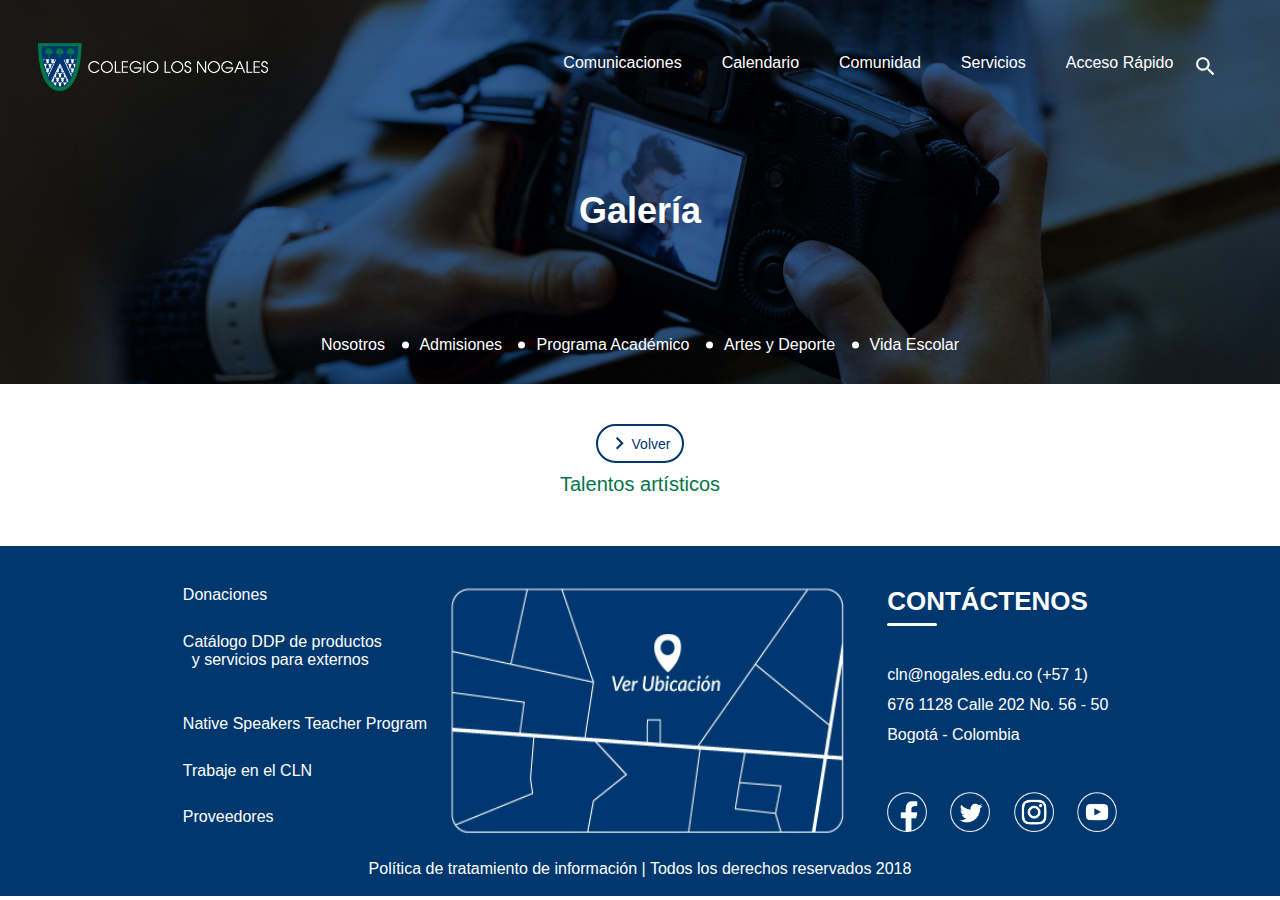
<file: item-galeria.html>
<!DOCTYPE html>
<html lang="en">
<head>
  <meta charset="UTF-8">
  <meta name="viewport" content="width=device-width, initial-scale=1.0">
  <meta http-equiv="X-UA-Compatible" content="ie=edge">
  <title>Document</title>
  <link rel="stylesheet" href="./css/style.css">
</head>
<body>
  <div class="logo-mobile">
    <img width="250px" height="auto" src="./img/Assets/Assets_desk/Assets/Recurso 1@3x.png" alt="">
  </div>
  <nav class="menu menu-news">
    <div class="menu-title">
      Galería
    </div>
    <div class="menu-bar desktop">
        <div class="logo">
          <a href="/"><img width="100%" height="100%" src="./img/Assets/Assets_desk/Assets/Recurso 1@3x.png" alt=""></a>
        </div>
        <ul>
          <li><a href="">Comunicaciones</a>
            <div class="submenu">
              <a href="./news.html">Circular del mes</a>
              <a href="./newsletter.html">Newsletter</a>
              <a href="./publicaciones.html">Publicaciones digitales</a>
              <a href="./news.html">Noticias</a>
              <a href="./galeria.html">Galerías</a>
            </div>
          </li>
          <li><a href="">Calendario</a>
            <div class="submenu">
              <a href="">Calendario anual</a>
              <a href="">Calendario general</a>
              <a href="">Calendario Uncoli</a>
            </div>
          </li>
          <li><a href="">Comunidad</a>
            <div class="submenu">
              <a href="">Padres de familia</a>
              <a href="">Personal</a>
              <a href="">CLN Alumni</a>
              <a href="">Asociación de padres</a>
            </div>
          </li>
          <li><a href="">Servicios</a>
            <div class="submenu submenu-col">
              <div class="sb-col">
                <a href="">Tapir</a>
                <a href="">Atlas</a>
                <a href="">Correo</a>
                <a href="">Cafetería</a>
                <a href="">Librería</a>
              </div>
              <div class="sb-col">
                <a href="./pagos.html">Pagos en línea</a>
                <a href="">Solicitud de mantenimiento</a>
                <a href="">Solicitud de recursos</a>
                <a href="">Solicitud de tecnología</a>
              </div>
            </div>
          </li>
          <li><a href="">Acceso Rápido</a>
            <div class="submenu submenu-col">
              <div class="sb-col">
                <a href="">Caminatas</a>
                <a href="">Circular</a>
                <a href="./docs_institucionales.html">Documentos
                  institucionales
                </a>
                <a href="./escuela_padres.html">Excuela de padres</a>
              </div>
              <div class="sb-col">
                <a href="">Extracurriculares</a>
                <a href="">Manual de conviviencia</a>
                <a href="">Pagos en línea</a>
                <a href="">Tapir</a>
              </div>
            </div>
          </li>
          <div id="search">
            <svg class="material-icon" viewBox="0 0 24 24"><path d="M15.5 14h-.79l-.28-.27C15.41 12.59 16 11.11 16 9.5 16 5.91 13.09 3 9.5 3S3 5.91 3 9.5 5.91 16 9.5 16c1.61 0 3.09-.59 4.23-1.57l.27.28v.79l5 4.99L20.49 19l-4.99-5zm-6 0C7.01 14 5 11.99 5 9.5S7.01 5 9.5 5 14 7.01 14 9.5 11.99 14 9.5 14z"/></svg>
          </div>
        </ul>
      </div>
    <img src="./src/Galería/galeria_desk/Assets/fotos/Recurso-138@3x.jpg" alt="">
    <div class="menu-bottom desktop">
      <li><a href="">Nosotros</a>
        <div class="submenu-pointer"></div>
      </li>
      <li><a href="">Admisiones</a>
        <div class="submenu-pointer"></div>
      </li>
      <li><a href="">Programa Académico</a>
        <div class="submenu-pointer"></div>
      </li>
      <li><a href="">Artes y Deporte</a>
        <div class="submenu-pointer"></div>
      </li>
      <li><a href="">Vida Escolar</a>
        <div class="submenu-pointer"></div>
      </li>
    </div>
  </nav>

  <!-- Menu mobile -->
  <div class="burguer-menu" id="openMobile">
      <svg class="material-icon" viewBox="0 0 24 24"><path d="M3 18h18v-2H3v2zm0-5h18v-2H3v2zm0-7v2h18V6H3z"/></svg>
  </div>
  <nav class="menu-mobile">
      <svg class="close-icon" id="closeMobile" viewBox="0 0 24 24"><path d="M19 6.41L17.59 5 12 10.59 6.41 5 5 6.41 10.59 12 5 17.59 6.41 19 12 13.41 17.59 19 19 17.59 13.41 12z"/></svg>
      <div class="search-box">
        <input type="text" placeholder="Buscar">
        <img class="search-icon" src="./img/Recurso 41@3x.png" alt="">
      </div>
      <div class="mobile-main">Comunicaciones</div>
      <div class="submenu-mobile">
        <li><a href="">Circular del mes</a></li>
        <li><a href="">Newsletter</a></li>
        <li><a href="">Publicaciones digitales</a></li>
        <li><a href="">Noticias</a></li>
        <li><a href="">Galerías</a></li>
      </div>
      <div class="mobile-main">Calendario</div>
        <div class="submenu-mobile">
          <li><a href="">Circular del mes</a></li>
          <li><a href="">Newsletter</a></li>
          <li><a href="">Publicaciones digitales</a></li>
          <li><a href="">Noticias</a></li>
          <li><a href="">Galerías</a></li>
        </div>
      <div class="mobile-main">Comunidad</div>
      <div class="mobile-main">Servicios</div>
      <div class="mobile-main">Quick links</div>
  </nav>

  <div class="data-section">
    <div class="gallery">
      <div class="btn-nw">
        <div class="b-icon" >
          <svg viewBox="0 0 24 24" class="transform: rotate(180deg)"><path d="M8.59 16.34l4.58-4.59-4.58-4.59L10 5.75l6 6-6 6z"/></svg>
        </div>
        Volver
      </div>
    </div>
    <div class="ds-subtitle-big">
      Talentos artísticos
    </div>
  </div>

  </div>

  <div class="ft">
      <ul class="ft-content">
        <li><a href="#">Donaciones</a></li>
        <li><a href="#">Catálogo DDP de productos
  y servicios para externos
        </a></li>
        <li><a href="#">Native Speakers Teacher Program</a></li>
        <li><a href="#">Trabaje en el CLN</a></li>
        <li><a href="#">Proveedores</a></li>
      </ul>
      <div class="ft-map">
        <a href="https://www.google.com.co/maps?q=colegio+los+nogales&um=1&ie=UTF-8&sa=X&ved=0ahUKEwiR4-Phq7bdAhVQuVkKHcWwA8kQ_AUICygC" target="blank">
          <img src="./src/mapa.jpg" alt="" width="100%" height="100%">
        </a>
      </div>
      <div class="ft-col ft-content">
        <div class="ft-title">Contáctenos</div>
        <div class="ft-info">
          cln@nogales.edu.co
          (+57 1) 676 1128
          Calle 202 No. 56 - 50
          Bogotá - Colombia
        </div>
        <div class="social-media">
          <a href=""><img src="./img/Recurso 27@3x.png" alt=""></a>
          <a href=""><img src="./img/Recurso 28@3x.png" alt=""></a>
          <a href=""><img src="./img/Recurso 29@3x.png" alt=""></a>
          <a href=""><img src="./img/Recurso 30@3x.png" alt=""></a>
        </div>
      </div>
      <div class="politics">
        Política de tratamiento de información | Todos los derechos reservados 2018
      </div>
    </div>

  <script src="https://code.jquery.com/jquery-3.3.1.min.js"></script>
  <script src="./js/script.js"></script>
</body>
</html>
</file>
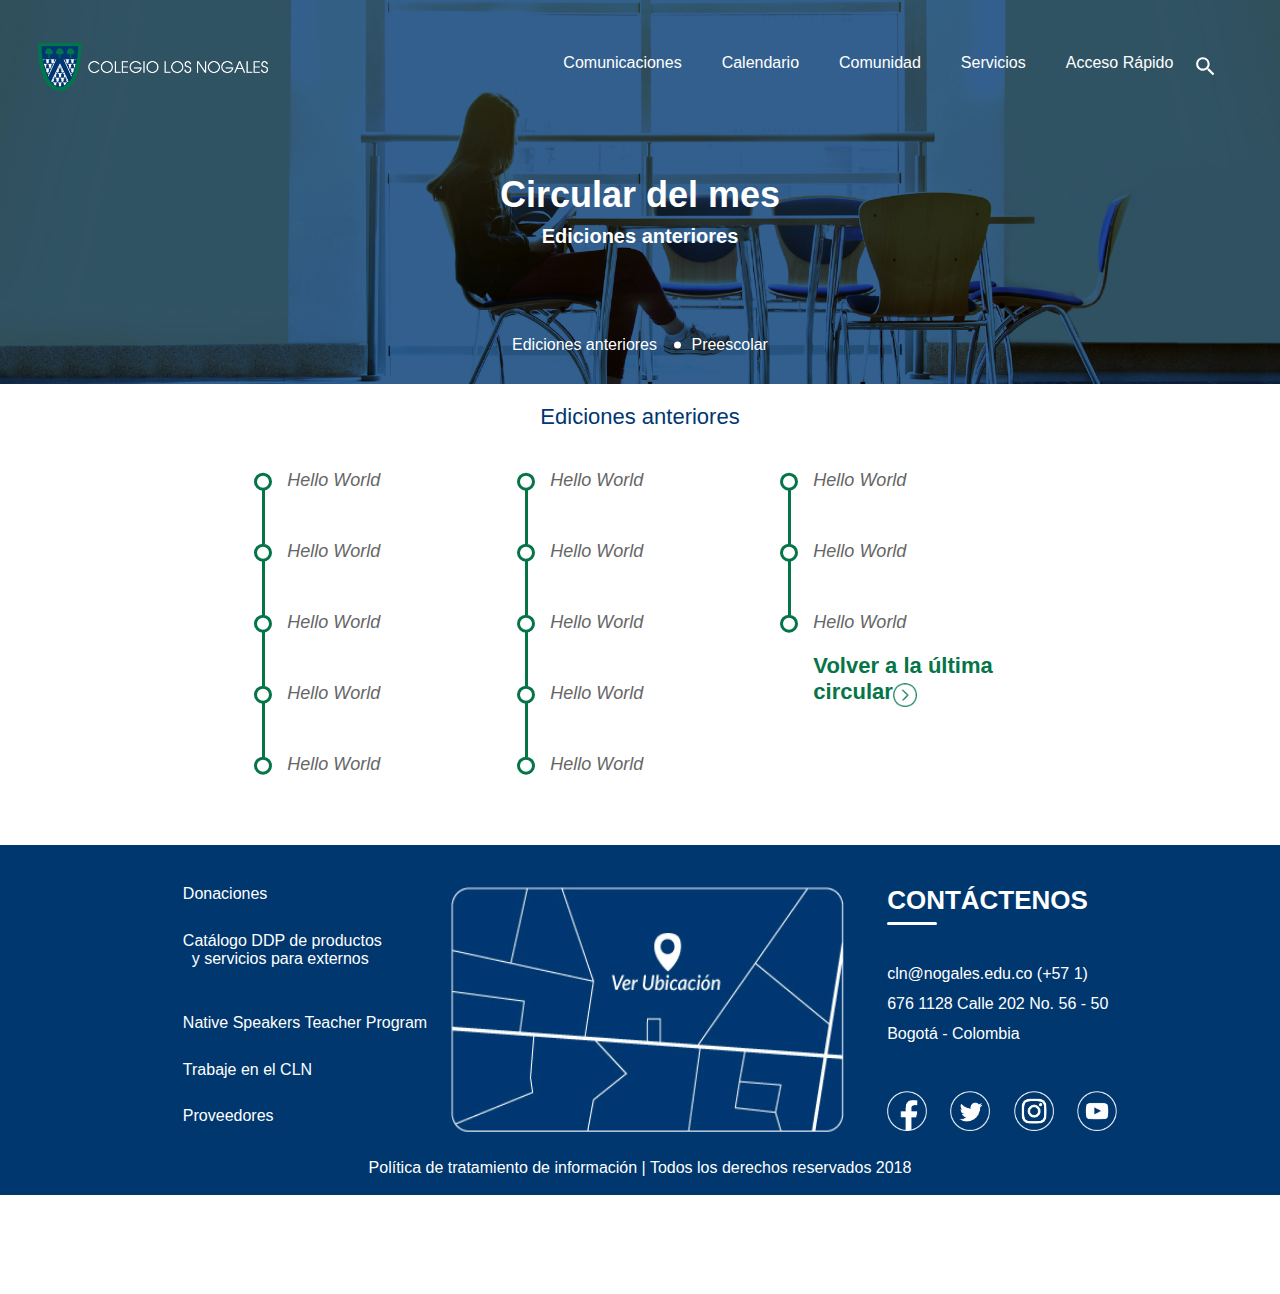
<file: news.html>
<!DOCTYPE html>
<html lang="en">
<head>
  <meta charset="UTF-8">
  <meta name="viewport" content="width=device-width, initial-scale=1.0">
  <meta http-equiv="X-UA-Compatible" content="ie=edge">
  <title>Document</title>
  <link rel="stylesheet" href="./css/style.css">
</head>
<body>
  <div class="logo-mobile">
    <img width="250px" height="auto" src="./img/Assets/Assets_desk/Assets/Recurso 1@3x.png" alt="">
  </div>
  <nav class="menu menu-news">
    <div class="menu-title">
        Circular del mes
        <div class="menu-subtitle">Ediciones anteriores</div>
    </div>
    <div class="menu-bar desktop">
        <div class="logo">
          <a href="/"><img width="100%" height="100%" src="./img/Assets/Assets_desk/Assets/Recurso 1@3x.png" alt=""></a>
        </div>
        <ul>
          <li><a href="">Comunicaciones</a>
            <div class="submenu">
              <a href="./news.html">Circular del mes</a>
              <a href="./newsletter.html">Newsletter</a>
              <a href="./publicaciones.html">Publicaciones digitales</a>
              <a href="./news.html">Noticias</a>
              <a href="./galeria.html">Galerías</a>
            </div>
          </li>
          <li><a href="">Calendario</a>
            <div class="submenu">
              <a href="">Calendario anual</a>
              <a href="">Calendario general</a>
              <a href="">Calendario Uncoli</a>
            </div>
          </li>
          <li><a href="">Comunidad</a>
            <div class="submenu">
              <a href="">Padres de familia</a>
              <a href="">Personal</a>
              <a href="">CLN Alumni</a>
              <a href="">Asociación de padres</a>
            </div>
          </li>
          <li><a href="">Servicios</a>
            <div class="submenu submenu-col">
              <div class="sb-col">
                <a href="">Tapir</a>
                <a href="">Atlas</a>
                <a href="">Correo</a>
                <a href="">Cafetería</a>
                <a href="">Librería</a>
              </div>
              <div class="sb-col">
                <a href="./pagos.html">Pagos en línea</a>
                <a href="">Solicitud de mantenimiento</a>
                <a href="">Solicitud de recursos</a>
                <a href="">Solicitud de tecnología</a>
              </div>
            </div>
          </li>
          <li><a href="">Acceso Rápido</a>
            <div class="submenu submenu-col">
              <div class="sb-col">
                <a href="">Caminatas</a>
                <a href="">Circular</a>
                <a href="./docs_institucionales.html">Documentos
                  institucionales
                </a>
                <a href="./escuela_padres.html">Excuela de padres</a>
              </div>
              <div class="sb-col">
                <a href="">Extracurriculares</a>
                <a href="">Manual de conviviencia</a>
                <a href="">Pagos en línea</a>
                <a href="">Tapir</a>
              </div>
            </div>
          </li>
          <div id="search">
            <svg class="material-icon" viewBox="0 0 24 24"><path d="M15.5 14h-.79l-.28-.27C15.41 12.59 16 11.11 16 9.5 16 5.91 13.09 3 9.5 3S3 5.91 3 9.5 5.91 16 9.5 16c1.61 0 3.09-.59 4.23-1.57l.27.28v.79l5 4.99L20.49 19l-4.99-5zm-6 0C7.01 14 5 11.99 5 9.5S7.01 5 9.5 5 14 7.01 14 9.5 11.99 14 9.5 14z"/></svg>
          </div>
        </ul>
      </div>
    <img src="./src/desk_circulares/Assets/Recurso 114@3x.png" alt="">
    <div class="menu-bottom desktop">
      <li><a href="">Ediciones anteriores</a>
        <div class="submenu-pointer"></div>
      </li>
      <li><a href="./preescolar.html">Preescolar</a>
        <div class="submenu-pointer"></div>
      </li>
    </div>
  </nav>

  <!-- Menu mobile -->
  <div class="burguer-menu" id="openMobile">
      <svg class="material-icon" viewBox="0 0 24 24"><path d="M3 18h18v-2H3v2zm0-5h18v-2H3v2zm0-7v2h18V6H3z"/></svg>
  </div>
  <nav class="menu-mobile">
      <svg class="close-icon" id="closeMobile" viewBox="0 0 24 24"><path d="M19 6.41L17.59 5 12 10.59 6.41 5 5 6.41 10.59 12 5 17.59 6.41 19 12 13.41 17.59 19 19 17.59 13.41 12z"/></svg>
      <div class="search-box">
        <input type="text" placeholder="Buscar">
        <img class="search-icon" src="./img/Recurso 41@3x.png" alt="">
      </div>
      <div class="mobile-main">Comunicaciones</div>
      <div class="submenu-mobile">
        <li><a href="">Circular del mes</a></li>
        <li><a href="">Newsletter</a></li>
        <li><a href="">Publicaciones digitales</a></li>
        <li><a href="">Noticias</a></li>
        <li><a href="">Galerías</a></li>
      </div>
      <div class="mobile-main">Calendario</div>
        <div class="submenu-mobile">
          <li><a href="">Circular del mes</a></li>
          <li><a href="">Newsletter</a></li>
          <li><a href="">Publicaciones digitales</a></li>
          <li><a href="">Noticias</a></li>
          <li><a href="">Galerías</a></li>
        </div>
      <div class="mobile-main">Comunidad</div>
      <div class="mobile-main">Servicios</div>
      <div class="mobile-main">Quick links</div>
  </nav>

  <div class="last-editions">
    <div class="le-title">
      Ediciones anteriores
    </div>
    <div class="le-content">
      <div class="col">
        <div class="le-item">Hello World</div>
        <div class="le-item">Hello World</div>
        <div class="le-item">Hello World</div>
        <div class="le-item">Hello World</div>
        <div class="le-item">Hello World</div>
      </div>
      <div class="col">
        <div class="le-item">Hello World</div>
        <div class="le-item">Hello World</div>
        <div class="le-item">Hello World</div>
        <div class="le-item">Hello World</div>
        <div class="le-item">Hello World</div>
      </div>
      <div class="col">
        <div class="le-item">Hello World</div>
        <div class="le-item">Hello World</div>
        <div class="le-item">Hello World
          <div class="return">Volver a la última 
            circular <img width="24px" height="24px"
            style="position: absolute; top: 30px"
            src="./src/desk_circulares/Assets/Green-arrow.png" alt="">
          </div>
        </div>
      </div>
    </div>
  </div>

  <div class="ft">
      <ul class="ft-content">
        <li><a href="#">Donaciones</a></li>
        <li><a href="#">Catálogo DDP de productos
  y servicios para externos
        </a></li>
        <li><a href="#">Native Speakers Teacher Program</a></li>
        <li><a href="#">Trabaje en el CLN</a></li>
        <li><a href="#">Proveedores</a></li>
      </ul>
      <div class="ft-map">
        <a href="https://www.google.com.co/maps?q=colegio+los+nogales&um=1&ie=UTF-8&sa=X&ved=0ahUKEwiR4-Phq7bdAhVQuVkKHcWwA8kQ_AUICygC" target="blank">
          <img src="./src/mapa.jpg" alt="" width="100%" height="100%">
        </a>
      </div>
      <div class="ft-col ft-content">
        <div class="ft-title">Contáctenos</div>
        <div class="ft-info">
          cln@nogales.edu.co
          (+57 1) 676 1128
          Calle 202 No. 56 - 50
          Bogotá - Colombia
        </div>
        <div class="social-media">
          <a href=""><img src="./img/Recurso 27@3x.png" alt=""></a>
          <a href=""><img src="./img/Recurso 28@3x.png" alt=""></a>
          <a href=""><img src="./img/Recurso 29@3x.png" alt=""></a>
          <a href=""><img src="./img/Recurso 30@3x.png" alt=""></a>
        </div>
      </div>
      <div class="politics">
        Política de tratamiento de información | Todos los derechos reservados 2018
      </div>
    </div>

  <script src="https://code.jquery.com/jquery-3.3.1.min.js"></script>
  <script src="./js/script.js"></script>
</body>
</html>
    <div class="menu-bar desktop">
      <div class="logo">
        <a href="/"><img width="100%" height="100%" src="./img/Assets/Assets_desk/Assets/Recurso 1@3x.png" alt=""></a>
      </div>
      <ul>
        <li><a href="">Comunicaciones</a>
          <div class="submenu">
            <a href="./news.html">Circular del mes</a>
            <a href="./newsletter.html">Newsletter</a>
            <a href="./publicaciones.html">Publicaciones digitales</a>
            <a href="./news.html">Noticias</a>
            <a href="./galeria.html">Galerías</a>
          </div>
        </li>
        <li><a href="">Calendario</a>
          <div class="submenu">
            <a href="">Calendario anual</a>
            <a href="">Calendario general</a>
            <a href="">Calendario Uncoli</a>
          </div>
        </li>
        <li><a href="">Comunidad</a>
          <div class="submenu">
            <a href="">Padres de familia</a>
            <a href="">Personal</a>
            <a href="">CLN Alumni</a>
            <a href="">Asociación de padres</a>
          </div>
        </li>
        <li><a href="">Servicios</a>
          <div class="submenu submenu-col">
            <div class="sb-col">
              <a href="">Tapir</a>
              <a href="">Atlas</a>
              <a href="">Correo</a>
              <a href="">Cafetería</a>
              <a href="">Librería</a>
            </div>
            <div class="sb-col">
              <a href="">Pagos en línea</a>
              <a href="">Solicitud de mantenimiento</a>
              <a href="">Solicitud de recursos</a>
              <a href="">Solicitud de tecnología</a>
            </div>
          </div>
        </li>
        <li><a href="">Acceso Rápido</a>
          <div class="submenu submenu-col">
            <div class="sb-col">
              <a href="">Caminatas</a>
              <a href="">Circular</a>
              <a href="./docs_institucionales.html">Documentos
                institucionales
              </a>
              <a href="">Excuela de padres</a>
            </div>
            <div class="sb-col">
              <a href="">Extracurriculares</a>
              <a href="">Manual de conviviencia</a>
              <a href="">Pagos en línea</a>
              <a href="">Tapir</a>
            </div>
          </div>
        </li>
        <div id="search">
          <svg class="material-icon" viewBox="0 0 24 24"><path d="M15.5 14h-.79l-.28-.27C15.41 12.59 16 11.11 16 9.5 16 5.91 13.09 3 9.5 3S3 5.91 3 9.5 5.91 16 9.5 16c1.61 0 3.09-.59 4.23-1.57l.27.28v.79l5 4.99L20.49 19l-4.99-5zm-6 0C7.01 14 5 11.99 5 9.5S7.01 5 9.5 5 14 7.01 14 9.5 11.99 14 9.5 14z"/></svg>
        </div>
      </ul>
    </div>
</file>
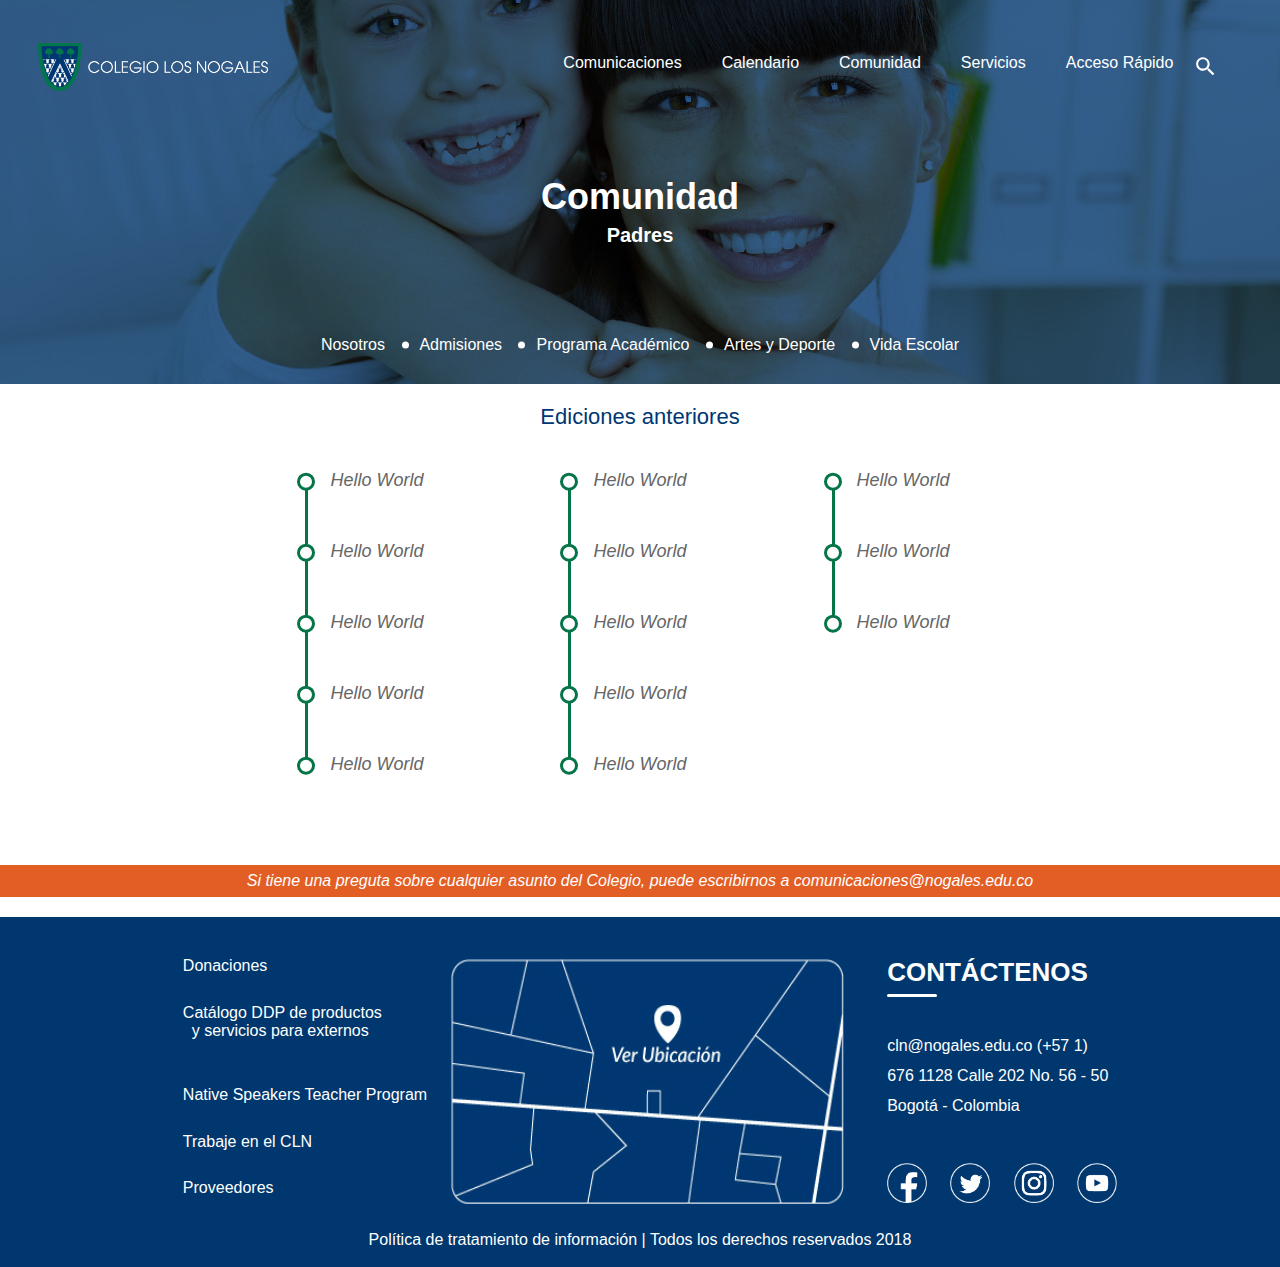
<file: padres.html>
<!DOCTYPE html>
<html lang="en">
<head>
  <meta charset="UTF-8">
  <meta name="viewport" content="width=device-width, initial-scale=1.0">
  <meta http-equiv="X-UA-Compatible" content="ie=edge">
  <title>Document</title>
  <link rel="stylesheet" href="./css/style.css">
</head>
<body>
  <div class="logo-mobile">
    <img width="250px" height="auto" src="./img/Assets/Assets_desk/Assets/Recurso 1@3x.png" alt="">
  </div>
  <nav class="menu menu-news">
    <div class="menu-title">
        Comunidad
        <div class="menu-subtitle">Padres</div>
    </div>
    <div class="menu-bar desktop">
        <div class="logo">
          <a href="/"><img width="100%" height="100%" src="./img/Assets/Assets_desk/Assets/Recurso 1@3x.png" alt=""></a>
        </div>
        <ul>
          <li><a href="">Comunicaciones</a>
            <div class="submenu">
              <a href="./news.html">Circular del mes</a>
              <a href="./newsletter.html">Newsletter</a>
              <a href="./publicaciones.html">Publicaciones digitales</a>
              <a href="./news.html">Noticias</a>
              <a href="./galeria.html">Galerías</a>
            </div>
          </li>
          <li><a href="">Calendario</a>
            <div class="submenu">
              <a href="">Calendario anual</a>
              <a href="">Calendario general</a>
              <a href="">Calendario Uncoli</a>
            </div>
          </li>
          <li><a href="">Comunidad</a>
            <div class="submenu">
              <a href="">Padres de familia</a>
              <a href="">Personal</a>
              <a href="">CLN Alumni</a>
              <a href="">Asociación de padres</a>
            </div>
          </li>
          <li><a href="">Servicios</a>
            <div class="submenu submenu-col">
              <div class="sb-col">
                <a href="">Tapir</a>
                <a href="">Atlas</a>
                <a href="">Correo</a>
                <a href="">Cafetería</a>
                <a href="">Librería</a>
              </div>
              <div class="sb-col">
                <a href="./pagos.html">Pagos en línea</a>
                <a href="">Solicitud de mantenimiento</a>
                <a href="">Solicitud de recursos</a>
                <a href="">Solicitud de tecnología</a>
              </div>
            </div>
          </li>
          <li><a href="">Acceso Rápido</a>
            <div class="submenu submenu-col">
              <div class="sb-col">
                <a href="">Caminatas</a>
                <a href="">Circular</a>
                <a href="./docs_institucionales.html">Documentos
                  institucionales
                </a>
                <a href="./escuela_padres.html">Excuela de padres</a>
              </div>
              <div class="sb-col">
                <a href="">Extracurriculares</a>
                <a href="">Manual de conviviencia</a>
                <a href="">Pagos en línea</a>
                <a href="">Tapir</a>
              </div>
            </div>
          </li>
          <div id="search">
            <svg class="material-icon" viewBox="0 0 24 24"><path d="M15.5 14h-.79l-.28-.27C15.41 12.59 16 11.11 16 9.5 16 5.91 13.09 3 9.5 3S3 5.91 3 9.5 5.91 16 9.5 16c1.61 0 3.09-.59 4.23-1.57l.27.28v.79l5 4.99L20.49 19l-4.99-5zm-6 0C7.01 14 5 11.99 5 9.5S7.01 5 9.5 5 14 7.01 14 9.5 11.99 14 9.5 14z"/></svg>
          </div>
        </ul>
      </div>
    <img src="./src/padres/Padres_desk/Assets_padres/recurso-1-padres.jpg" alt="">
    <div class="menu-bottom desktop">
      <li><a href="">Nosotros</a>
        <div class="submenu-pointer"></div>
      </li>
      <li><a href="">Admisiones</a>
        <div class="submenu-pointer"></div>
      </li>
      <li><a href="">Programa Académico</a>
        <div class="submenu-pointer"></div>
      </li>
      <li><a href="">Artes y Deporte</a>
        <div class="submenu-pointer"></div>
      </li>
      <li><a href="">Vida Escolar</a>
        <div class="submenu-pointer"></div>
      </li>
    </div>
  </nav>

  <!-- Menu mobile -->
  <div class="burguer-menu" id="openMobile">
      <svg class="material-icon" viewBox="0 0 24 24"><path d="M3 18h18v-2H3v2zm0-5h18v-2H3v2zm0-7v2h18V6H3z"/></svg>
  </div>
  <nav class="menu-mobile">
      <svg class="close-icon" id="closeMobile" viewBox="0 0 24 24"><path d="M19 6.41L17.59 5 12 10.59 6.41 5 5 6.41 10.59 12 5 17.59 6.41 19 12 13.41 17.59 19 19 17.59 13.41 12z"/></svg>
      <div class="search-box">
        <input type="text" placeholder="Buscar">
        <img class="search-icon" src="./img/Recurso 41@3x.png" alt="">
      </div>
      <div class="mobile-main">Comunicaciones</div>
      <div class="submenu-mobile">
        <li><a href="">Circular del mes</a></li>
        <li><a href="">Newsletter</a></li>
        <li><a href="">Publicaciones digitales</a></li>
        <li><a href="">Noticias</a></li>
        <li><a href="">Galerías</a></li>
      </div>
      <div class="mobile-main">Calendario</div>
        <div class="submenu-mobile">
          <li><a href="">Circular del mes</a></li>
          <li><a href="">Newsletter</a></li>
          <li><a href="">Publicaciones digitales</a></li>
          <li><a href="">Noticias</a></li>
          <li><a href="">Galerías</a></li>
        </div>
      <div class="mobile-main">Comunidad</div>
      <div class="mobile-main">Servicios</div>
      <div class="mobile-main">Quick links</div>
  </nav>

  <div class="last-editions">
    <div class="le-title">
      Ediciones anteriores
    </div>
    <div class="le-content">
      <div class="col">
        <div class="le-item">Hello World</div>
        <div class="le-item">Hello World</div>
        <div class="le-item">Hello World</div>
        <div class="le-item">Hello World</div>
        <div class="le-item">Hello World</div>
      </div>
      <div class="col">
        <div class="le-item">Hello World</div>
        <div class="le-item">Hello World</div>
        <div class="le-item">Hello World</div>
        <div class="le-item">Hello World</div>
        <div class="le-item">Hello World</div>
      </div>
      <div class="col">
        <div class="le-item">Hello World</div>
        <div class="le-item">Hello World</div>
        <div class="le-item">Hello World
        </div>
      </div>
    </div>
  </div>
  <div class="advice">Si tiene una preguta sobre cualquier asunto del Colegio, puede escribirnos a comunicaciones@nogales.edu.co</div>

  <div class="ft">
      <ul class="ft-content">
        <li><a href="#">Donaciones</a></li>
        <li><a href="#">Catálogo DDP de productos
  y servicios para externos
        </a></li>
        <li><a href="#">Native Speakers Teacher Program</a></li>
        <li><a href="#">Trabaje en el CLN</a></li>
        <li><a href="#">Proveedores</a></li>
      </ul>
      <div class="ft-map">
        <a href="https://www.google.com.co/maps?q=colegio+los+nogales&um=1&ie=UTF-8&sa=X&ved=0ahUKEwiR4-Phq7bdAhVQuVkKHcWwA8kQ_AUICygC" target="blank">
          <img src="./src/mapa.jpg" alt="" width="100%" height="100%">
        </a>
      </div>
      <div class="ft-col ft-content">
        <div class="ft-title">Contáctenos</div>
        <div class="ft-info">
          cln@nogales.edu.co
          (+57 1) 676 1128
          Calle 202 No. 56 - 50
          Bogotá - Colombia
        </div>
        <div class="social-media">
          <a href=""><img src="./img/Recurso 27@3x.png" alt=""></a>
          <a href=""><img src="./img/Recurso 28@3x.png" alt=""></a>
          <a href=""><img src="./img/Recurso 29@3x.png" alt=""></a>
          <a href=""><img src="./img/Recurso 30@3x.png" alt=""></a>
        </div>
      </div>
      <div class="politics">
        Política de tratamiento de información | Todos los derechos reservados 2018
      </div>
    </div>

  <script src="https://code.jquery.com/jquery-3.3.1.min.js"></script>
  <script src="./js/script.js"></script>
</body>
</html>
</file>
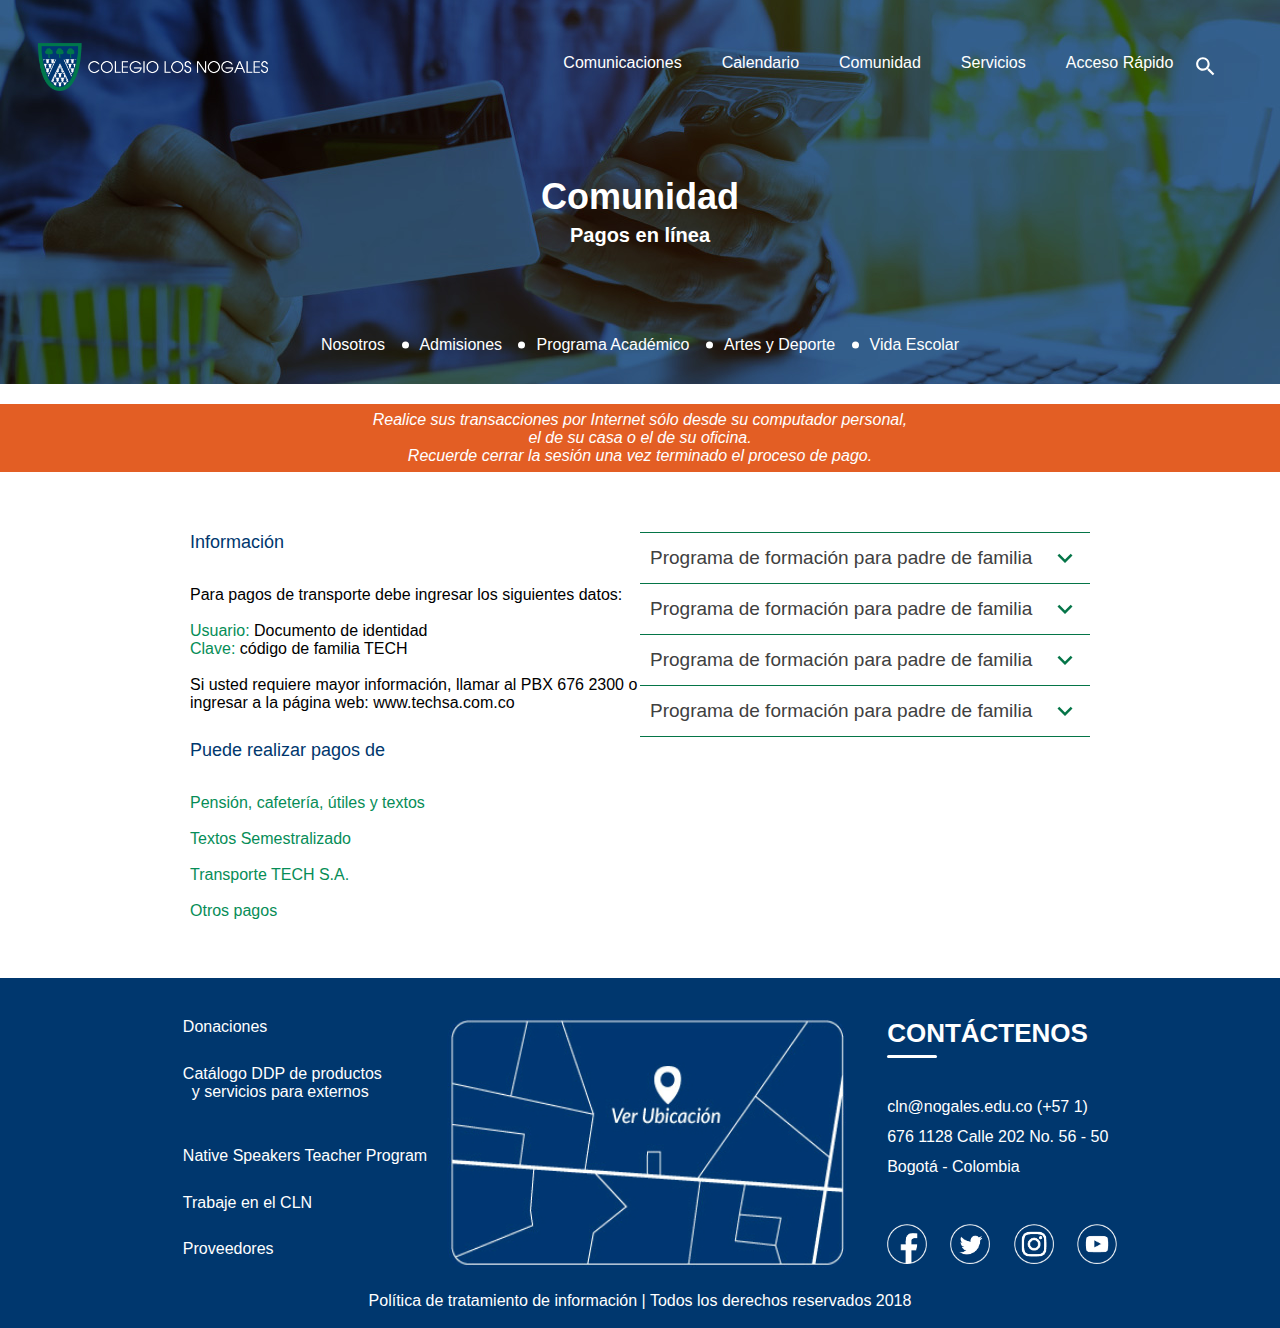
<file: pagos.html>
<!DOCTYPE html>
<html lang="en">
<head>
  <meta charset="UTF-8">
  <meta name="viewport" content="width=device-width, initial-scale=1.0">
  <meta http-equiv="X-UA-Compatible" content="ie=edge">
  <title>Document</title>
  <link rel="stylesheet" href="./css/style.css">
</head>
<body>
  <div class="logo-mobile">
    <img width="250px" height="auto" src="./img/Assets/Assets_desk/Assets/Recurso 1@3x.png" alt="">
  </div>
  <nav class="menu menu-news">
    <div class="menu-title">
      Comunidad
      <div class="menu-subtitle">Pagos en línea</div>
    </div>
    <div class="menu-bar desktop">
        <div class="logo">
          <a href="/"><img width="100%" height="100%" src="./img/Assets/Assets_desk/Assets/Recurso 1@3x.png" alt=""></a>
        </div>
        <ul>
          <li><a href="">Comunicaciones</a>
            <div class="submenu">
              <a href="./news.html">Circular del mes</a>
              <a href="./newsletter.html">Newsletter</a>
              <a href="./publicaciones.html">Publicaciones digitales</a>
              <a href="./news.html">Noticias</a>
              <a href="./galeria.html">Galerías</a>
            </div>
          </li>
          <li><a href="">Calendario</a>
            <div class="submenu">
              <a href="">Calendario anual</a>
              <a href="">Calendario general</a>
              <a href="">Calendario Uncoli</a>
            </div>
          </li>
          <li><a href="">Comunidad</a>
            <div class="submenu">
              <a href="">Padres de familia</a>
              <a href="">Personal</a>
              <a href="">CLN Alumni</a>
              <a href="">Asociación de padres</a>
            </div>
          </li>
          <li><a href="">Servicios</a>
            <div class="submenu submenu-col">
              <div class="sb-col">
                <a href="">Tapir</a>
                <a href="">Atlas</a>
                <a href="">Correo</a>
                <a href="">Cafetería</a>
                <a href="">Librería</a>
              </div>
              <div class="sb-col">
                <a href="./pagos.html">Pagos en línea</a>
                <a href="">Solicitud de mantenimiento</a>
                <a href="">Solicitud de recursos</a>
                <a href="">Solicitud de tecnología</a>
              </div>
            </div>
          </li>
          <li><a href="">Acceso Rápido</a>
            <div class="submenu submenu-col">
              <div class="sb-col">
                <a href="">Caminatas</a>
                <a href="">Circular</a>
                <a href="./docs_institucionales.html">Documentos
                  institucionales
                </a>
                <a href="./escuela_padres.html">Excuela de padres</a>
              </div>
              <div class="sb-col">
                <a href="">Extracurriculares</a>
                <a href="">Manual de conviviencia</a>
                <a href="">Pagos en línea</a>
                <a href="">Tapir</a>
              </div>
            </div>
          </li>
          <div id="search">
            <svg class="material-icon" viewBox="0 0 24 24"><path d="M15.5 14h-.79l-.28-.27C15.41 12.59 16 11.11 16 9.5 16 5.91 13.09 3 9.5 3S3 5.91 3 9.5 5.91 16 9.5 16c1.61 0 3.09-.59 4.23-1.57l.27.28v.79l5 4.99L20.49 19l-4.99-5zm-6 0C7.01 14 5 11.99 5 9.5S7.01 5 9.5 5 14 7.01 14 9.5 11.99 14 9.5 14z"/></svg>
          </div>
        </ul>
      </div>
    <img src="./src/compras_en_linea/compras_linea_desk/Assets/Recurso-119@3x.jpg" alt="">
    <div class="menu-bottom desktop">
      <li><a href="">Nosotros</a>
        <div class="submenu-pointer"></div>
      </li>
      <li><a href="">Admisiones</a>
        <div class="submenu-pointer"></div>
      </li>
      <li><a href="">Programa Académico</a>
        <div class="submenu-pointer"></div>
      </li>
      <li><a href="">Artes y Deporte</a>
        <div class="submenu-pointer"></div>
      </li>
      <li><a href="">Vida Escolar</a>
        <div class="submenu-pointer"></div>
      </li>
    </div>
  </nav>

  <!-- Menu mobile -->
  <div class="burguer-menu" id="openMobile">
      <svg class="material-icon" viewBox="0 0 24 24"><path d="M3 18h18v-2H3v2zm0-5h18v-2H3v2zm0-7v2h18V6H3z"/></svg>
  </div>
  <nav class="menu-mobile">
      <svg class="close-icon" id="closeMobile" viewBox="0 0 24 24"><path d="M19 6.41L17.59 5 12 10.59 6.41 5 5 6.41 10.59 12 5 17.59 6.41 19 12 13.41 17.59 19 19 17.59 13.41 12z"/></svg>
      <div class="search-box">
        <input type="text" placeholder="Buscar">
        <img class="search-icon" src="./img/Recurso 41@3x.png" alt="">
      </div>
      <div class="mobile-main">Comunicaciones</div>
      <div class="submenu-mobile">
        <li><a href="">Circular del mes</a></li>
        <li><a href="">Newsletter</a></li>
        <li><a href="">Publicaciones digitales</a></li>
        <li><a href="">Noticias</a></li>
        <li><a href="">Galerías</a></li>
      </div>
      <div class="mobile-main">Calendario</div>
        <div class="submenu-mobile">
          <li><a href="">Circular del mes</a></li>
          <li><a href="">Newsletter</a></li>
          <li><a href="">Publicaciones digitales</a></li>
          <li><a href="">Noticias</a></li>
          <li><a href="">Galerías</a></li>
        </div>
      <div class="mobile-main">Comunidad</div>
      <div class="mobile-main">Servicios</div>
      <div class="mobile-main">Quick links</div>
  </nav>

  <div class="advice"
  >Realice sus transacciones por Internet sólo desde su computador personal,
    el de su casa o el de su oficina.
    Recuerde cerrar la sesión una vez terminado el proceso de pago.
  </div>
  <div class="data-section">
    <div class="col-container">
      <div class="col50 ws-pre"><div class="ds-title"
        >Información</div>
        Para pagos de transporte debe ingresar los siguientes datos:

        <div class="emph">Usuario:</div> Documento de identidad
        <div class="emph">Clave:</div> código de familia TECH

        Si usted requiere mayor información, llamar al PBX 676 2300 o ingresar a la página web: www.techsa.com.co

        <div class="ds-title">Puede realizar pagos de </div>
        <div class="emph">Pensión, cafetería, útiles y textos</div>

        <div class="emph">Textos Semestralizado</div>

        <div class="emph">Transporte TECH S.A.</div>

        <div class="emph">Otros pagos</div>

      </div>
      <div class="col50">
          <div class="comunity">
              <div class="com-item">
                <div class="com-title">Programa de formación para padre de familia
                  <div class="btn-grow">
                    <svg viewBox="0 0 24 24"><path d="M7.41 7.84L12 12.42l4.59-4.58L18 9.25l-6 6-6-6z"/></svg>
                  </div>
                </div>
                <div class="com-content">
                  Lorem ipsum dolor sit amet consectetur adipisicing elit. 
                  <!-- Start of subcontent -->
                  <div class="com-item">
                    <div class="com-title">Programa de formación para padre de familia
                      <div class="btn-grow">
                        <svg viewBox="0 0 24 24"><path d="M7.41 7.84L12 12.42l4.59-4.58L18 9.25l-6 6-6-6z"/></svg>
                      </div>
                    </div>
                    <div class="com-content">
                      Lorem ipsum dolor sit amet consectetur adipisicing elit. Facilis aspernatur fugiat similique maiores molestiae dignissimos necessitatibus eos tenetur impedit recusandae cum libero, non rerum perferendis temporibus nesciunt! Cum, iusto, fugit nobis delectus minus eos hic nam totam eligendi consequatur repellendus corporis iure. Aliquam assumenda, dolores magnam modi fugiat nam deleniti repellat, inventore temporibus minima sunt voluptates laudantium, mollitia aperiam quasi quae provident. Recusandae neque ratione ipsa, sunt accusantium quasi quibusdam voluptas, id accusamus quaerat fugiat similique a, blanditiis culpa corrupti obcaecati ab amet reprehenderit doloremque saepe sit! Numquam voluptates fuga corrupti quis aspernatur odio assumenda, porro neque modi, nesciunt eos libero excepturi a nulla magni. Ad quod obcaecati, culpa aliquid sapiente nisi temporibus reiciendis commodi ea ullam distinctio? Unde labore dolorem optio numquam corrupti velit explicabo, cumque voluptate fugiat, quasi sequi excepturi harum minima vitae autem corporis iure dolores consequatur adipisci, tenetur quos repudiandae in perspiciatis repellat? Ea facilis iusto vero et numquam atque consectetur qui sit magni obcaecati veritatis fuga, ex voluptatum saepe? A accusamus cumque omnis sint tempora iure voluptas, eum natus corrupti hic culpa quasi fuga quo adipisci ipsam delectus quibusdam repellendus vel totam voluptatibus nobis quae consectetur? Eum fuga saepe quae corporis iure quam assumenda unde?
                    </div>
                  </div>
                  <div class="com-item">
                    <div class="com-title">Programa de formación para padre de familia
                      <div class="btn-grow">
                        <svg viewBox="0 0 24 24"><path d="M7.41 7.84L12 12.42l4.59-4.58L18 9.25l-6 6-6-6z"/></svg>
                      </div>
                    </div>
                    <div class="com-content">
                      Lorem ipsum dolor sit amet consectetur adipisicing elit. Facilis aspernatur fugiat similique maiores molestiae dignissimos necessitatibus eos tenetur impedit recusandae cum libero, non rerum perferendis temporibus nesciunt! Cum, iusto, fugit nobis delectus minus eos hic nam totam eligendi consequatur repellendus corporis iure. Aliquam assumenda, dolores magnam modi fugiat nam deleniti repellat, inventore temporibus minima sunt voluptates laudantium, mollitia aperiam quasi quae provident. Recusandae neque ratione ipsa, sunt accusantium quasi quibusdam voluptas, id accusamus quaerat fugiat similique a, blanditiis culpa corrupti obcaecati ab amet reprehenderit doloremque saepe sit! Numquam voluptates fuga corrupti quis aspernatur odio assumenda, porro neque modi, nesciunt eos libero excepturi a nulla magni. Ad quod obcaecati, culpa aliquid sapiente nisi temporibus reiciendis commodi ea ullam distinctio? Unde labore dolorem optio numquam corrupti velit explicabo, cumque voluptate fugiat, quasi sequi excepturi harum minima vitae autem corporis iure dolores consequatur adipisci, tenetur quos repudiandae in perspiciatis repellat? Ea facilis iusto vero et numquam atque consectetur qui sit magni obcaecati veritatis fuga, ex voluptatum saepe? A accusamus cumque omnis sint tempora iure voluptas, eum natus corrupti hic culpa quasi fuga quo adipisci ipsam delectus quibusdam repellendus vel totam voluptatibus nobis quae consectetur? Eum fuga saepe quae corporis iure quam assumenda unde?
                    </div>
                  </div>
                  <div class="com-item">
                    <div class="com-title">Programa de formación para padre de familia
                      <div class="btn-grow">
                        <svg viewBox="0 0 24 24"><path d="M7.41 7.84L12 12.42l4.59-4.58L18 9.25l-6 6-6-6z"/></svg>
                      </div>
                    </div>
                    <div class="com-content">
                      Lorem ipsum dolor sit amet consectetur adipisicing elit. Facilis aspernatur fugiat similique maiores molestiae dignissimos necessitatibus eos tenetur impedit recusandae cum libero, non rerum perferendis temporibus nesciunt! Cum, iusto, fugit nobis delectus minus eos hic nam totam eligendi consequatur repellendus corporis iure. Aliquam assumenda, dolores magnam modi fugiat nam deleniti repellat, inventore temporibus minima sunt voluptates laudantium, mollitia aperiam quasi quae provident. Recusandae neque ratione ipsa, sunt accusantium quasi quibusdam voluptas, id accusamus quaerat fugiat similique a, blanditiis culpa corrupti obcaecati ab amet reprehenderit doloremque saepe sit! Numquam voluptates fuga corrupti quis aspernatur odio assumenda, porro neque modi, nesciunt eos libero excepturi a nulla magni. Ad quod obcaecati, culpa aliquid sapiente nisi temporibus reiciendis commodi ea ullam distinctio? Unde labore dolorem optio numquam corrupti velit explicabo, cumque voluptate fugiat, quasi sequi excepturi harum minima vitae autem corporis iure dolores consequatur adipisci, tenetur quos repudiandae in perspiciatis repellat? Ea facilis iusto vero et numquam atque consectetur qui sit magni obcaecati veritatis fuga, ex voluptatum saepe? A accusamus cumque omnis sint tempora iure voluptas, eum natus corrupti hic culpa quasi fuga quo adipisci ipsam delectus quibusdam repellendus vel totam voluptatibus nobis quae consectetur? Eum fuga saepe quae corporis iure quam assumenda unde?
                    </div>
                  </div>
                </div>
              </div>
              <div class="com-item">
                <div class="com-title">Programa de formación para padre de familia
                  <div class="btn-grow">
                    <svg viewBox="0 0 24 24"><path d="M7.41 7.84L12 12.42l4.59-4.58L18 9.25l-6 6-6-6z"/></svg>
                  </div>
                </div>
                <div class="com-content">
                  Lorem ipsum dolor sit amet consectetur adipisicing elit. Facilis aspernatur fugiat similique maiores molestiae dignissimos necessitatibus eos tenetur impedit recusandae cum libero, non rerum perferendis temporibus nesciunt! Cum, iusto, fugit nobis delectus minus eos hic nam totam eligendi consequatur repellendus corporis iure. Aliquam assumenda, dolores magnam modi fugiat nam deleniti repellat, inventore temporibus minima sunt voluptates laudantium, mollitia aperiam quasi quae provident. Recusandae neque ratione ipsa, sunt accusantium quasi quibusdam voluptas, id accusamus quaerat fugiat similique a, blanditiis culpa corrupti obcaecati ab amet reprehenderit doloremque saepe sit! Numquam voluptates fuga corrupti quis aspernatur odio assumenda, porro neque modi, nesciunt eos libero excepturi a nulla magni. Ad quod obcaecati, culpa aliquid sapiente nisi temporibus reiciendis commodi ea ullam distinctio? Unde labore dolorem optio numquam corrupti velit explicabo, cumque voluptate fugiat, quasi sequi excepturi harum minima vitae autem corporis iure dolores consequatur adipisci, tenetur quos repudiandae in perspiciatis repellat? Ea facilis iusto vero et numquam atque consectetur qui sit magni obcaecati veritatis fuga, ex voluptatum saepe? A accusamus cumque omnis sint tempora iure voluptas, eum natus corrupti hic culpa quasi fuga quo adipisci ipsam delectus quibusdam repellendus vel totam voluptatibus nobis quae consectetur? Eum fuga saepe quae corporis iure quam assumenda unde?
                </div>
              </div>
              <div class="com-item">
                <div class="com-title">Programa de formación para padre de familia
                  <div class="btn-grow">
                    <svg viewBox="0 0 24 24"><path d="M7.41 7.84L12 12.42l4.59-4.58L18 9.25l-6 6-6-6z"/></svg>
                  </div>
                </div>
                <div class="com-content">
                  Lorem ipsum dolor sit amet consectetur adipisicing elit. Facilis aspernatur fugiat similique maiores molestiae dignissimos necessitatibus eos tenetur impedit recusandae cum libero, non rerum perferendis temporibus nesciunt! Cum, iusto, fugit nobis delectus minus eos hic nam totam eligendi consequatur repellendus corporis iure. Aliquam assumenda, dolores magnam modi fugiat nam deleniti repellat, inventore temporibus minima sunt voluptates laudantium, mollitia aperiam quasi quae provident. Recusandae neque ratione ipsa, sunt accusantium quasi quibusdam voluptas, id accusamus quaerat fugiat similique a, blanditiis culpa corrupti obcaecati ab amet reprehenderit doloremque saepe sit! Numquam voluptates fuga corrupti quis aspernatur odio assumenda, porro neque modi, nesciunt eos libero excepturi a nulla magni. Ad quod obcaecati, culpa aliquid sapiente nisi temporibus reiciendis commodi ea ullam distinctio? Unde labore dolorem optio numquam corrupti velit explicabo, cumque voluptate fugiat, quasi sequi excepturi harum minima vitae autem corporis iure dolores consequatur adipisci, tenetur quos repudiandae in perspiciatis repellat? Ea facilis iusto vero et numquam atque consectetur qui sit magni obcaecati veritatis fuga, ex voluptatum saepe? A accusamus cumque omnis sint tempora iure voluptas, eum natus corrupti hic culpa quasi fuga quo adipisci ipsam delectus quibusdam repellendus vel totam voluptatibus nobis quae consectetur? Eum fuga saepe quae corporis iure quam assumenda unde?
                </div>
              </div>
              <div class="com-item">
                <div class="com-title">Programa de formación para padre de familia
                  <div class="btn-grow">
                    <svg viewBox="0 0 24 24"><path d="M7.41 7.84L12 12.42l4.59-4.58L18 9.25l-6 6-6-6z"/></svg>
                  </div>
                </div>
                <div class="com-content">

                </div>
              </div>
            </div>
      </div>
    </div>
  </div>

  <div class="ft">
      <ul class="ft-content">
        <li><a href="#">Donaciones</a></li>
        <li><a href="#">Catálogo DDP de productos
  y servicios para externos
        </a></li>
        <li><a href="#">Native Speakers Teacher Program</a></li>
        <li><a href="#">Trabaje en el CLN</a></li>
        <li><a href="#">Proveedores</a></li>
      </ul>
      <div class="ft-map">
        <a href="https://www.google.com.co/maps?q=colegio+los+nogales&um=1&ie=UTF-8&sa=X&ved=0ahUKEwiR4-Phq7bdAhVQuVkKHcWwA8kQ_AUICygC" target="blank">
          <img src="./src/mapa.jpg" alt="" width="100%" height="100%">
        </a>
      </div>
      <div class="ft-col ft-content">
        <div class="ft-title">Contáctenos</div>
        <div class="ft-info">
          cln@nogales.edu.co
          (+57 1) 676 1128
          Calle 202 No. 56 - 50
          Bogotá - Colombia
        </div>
        <div class="social-media">
          <a href=""><img src="./img/Recurso 27@3x.png" alt=""></a>
          <a href=""><img src="./img/Recurso 28@3x.png" alt=""></a>
          <a href=""><img src="./img/Recurso 29@3x.png" alt=""></a>
          <a href=""><img src="./img/Recurso 30@3x.png" alt=""></a>
        </div>
      </div>
      <div class="politics">
        Política de tratamiento de información | Todos los derechos reservados 2018
      </div>
    </div>

  <script src="https://code.jquery.com/jquery-3.3.1.min.js"></script>
  <script src="./js/script.js"></script>
</body>
</html>
</file>
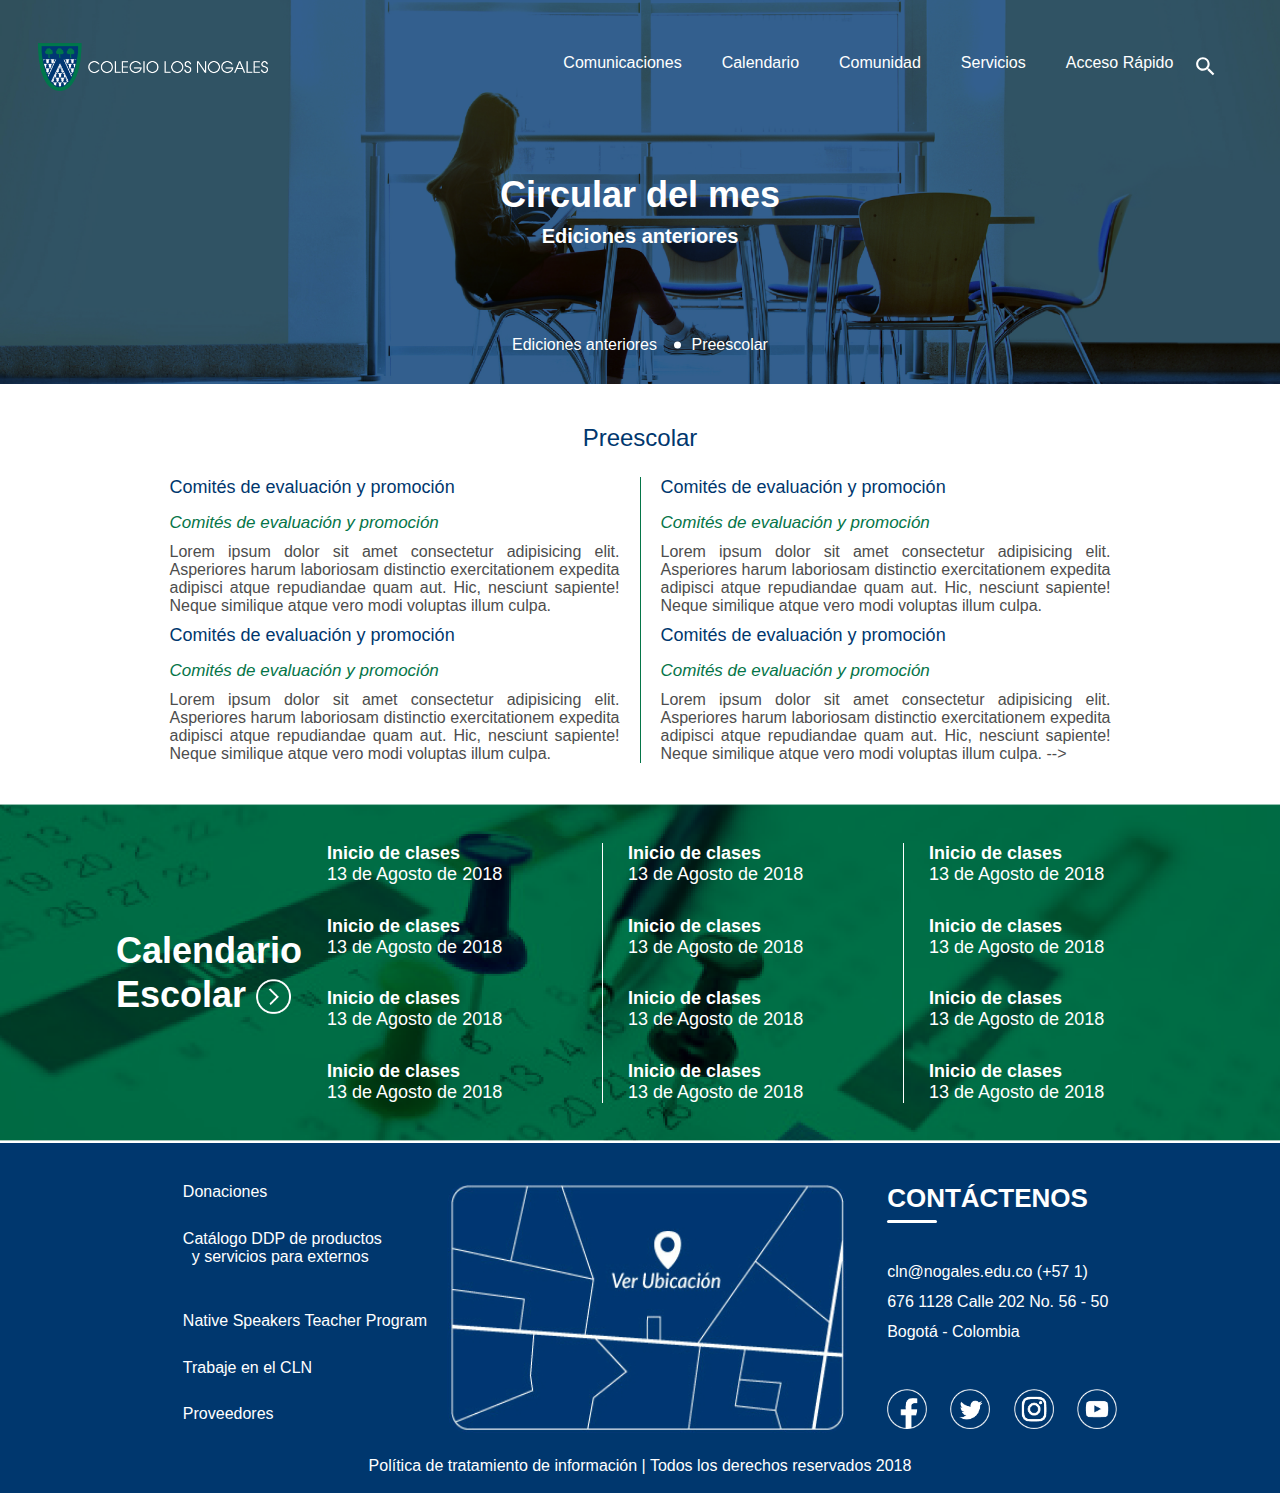
<file: preescolar.html>
<!DOCTYPE html>
<html lang="en">
<head>
  <meta charset="UTF-8">
  <meta name="viewport" content="width=device-width, initial-scale=1.0">
  <meta http-equiv="X-UA-Compatible" content="ie=edge">
  <title>Document</title>
  <link rel="stylesheet" href="./css/style.css">
</head>
<body>
  <div class="logo-mobile">
    <img width="250px" height="auto" src="./img/Assets/Assets_desk/Assets/Recurso 1@3x.png" alt="">
  </div>
  <nav class="menu menu-news">
    <div class="menu-title">
        Circular del mes
        <div class="menu-subtitle">Ediciones anteriores</div>
    </div>
    <div class="menu-bar desktop">
        <div class="logo">
          <a href="/"><img width="100%" height="100%" src="./img/Assets/Assets_desk/Assets/Recurso 1@3x.png" alt=""></a>
        </div>
        <ul>
          <li><a href="">Comunicaciones</a>
            <div class="submenu">
              <a href="./news.html">Circular del mes</a>
              <a href="./newsletter.html">Newsletter</a>
              <a href="./publicaciones.html">Publicaciones digitales</a>
              <a href="./news.html">Noticias</a>
              <a href="./galeria.html">Galerías</a>
            </div>
          </li>
          <li><a href="">Calendario</a>
            <div class="submenu">
              <a href="">Calendario anual</a>
              <a href="">Calendario general</a>
              <a href="">Calendario Uncoli</a>
            </div>
          </li>
          <li><a href="">Comunidad</a>
            <div class="submenu">
              <a href="">Padres de familia</a>
              <a href="">Personal</a>
              <a href="">CLN Alumni</a>
              <a href="">Asociación de padres</a>
            </div>
          </li>
          <li><a href="">Servicios</a>
            <div class="submenu submenu-col">
              <div class="sb-col">
                <a href="">Tapir</a>
                <a href="">Atlas</a>
                <a href="">Correo</a>
                <a href="">Cafetería</a>
                <a href="">Librería</a>
              </div>
              <div class="sb-col">
                <a href="./pagos.html">Pagos en línea</a>
                <a href="">Solicitud de mantenimiento</a>
                <a href="">Solicitud de recursos</a>
                <a href="">Solicitud de tecnología</a>
              </div>
            </div>
          </li>
          <li><a href="">Acceso Rápido</a>
            <div class="submenu submenu-col">
              <div class="sb-col">
                <a href="">Caminatas</a>
                <a href="">Circular</a>
                <a href="./docs_institucionales.html">Documentos
                  institucionales
                </a>
                <a href="./escuela_padres.html">Excuela de padres</a>
              </div>
              <div class="sb-col">
                <a href="">Extracurriculares</a>
                <a href="">Manual de conviviencia</a>
                <a href="">Pagos en línea</a>
                <a href="">Tapir</a>
              </div>
            </div>
          </li>
          <div id="search">
            <svg class="material-icon" viewBox="0 0 24 24"><path d="M15.5 14h-.79l-.28-.27C15.41 12.59 16 11.11 16 9.5 16 5.91 13.09 3 9.5 3S3 5.91 3 9.5 5.91 16 9.5 16c1.61 0 3.09-.59 4.23-1.57l.27.28v.79l5 4.99L20.49 19l-4.99-5zm-6 0C7.01 14 5 11.99 5 9.5S7.01 5 9.5 5 14 7.01 14 9.5 11.99 14 9.5 14z"/></svg>
          </div>
        </ul>
      </div>
    <img src="./src/desk_circulares/Assets/Recurso 114@3x.png" alt="">
    <div class="menu-bottom desktop">
      <li><a href="./news.html">Ediciones anteriores</a>
        <div class="submenu-pointer"></div>
      </li>
      <li><a href="">Preescolar</a>
        <div class="submenu-pointer"></div>
      </li>
    </div>
  </nav>

  <!-- Menu mobile -->
  <div class="burguer-menu" id="openMobile">
      <svg class="material-icon" viewBox="0 0 24 24"><path d="M3 18h18v-2H3v2zm0-5h18v-2H3v2zm0-7v2h18V6H3z"/></svg>
  </div>
  <nav class="menu-mobile">
      <svg class="close-icon" id="closeMobile" viewBox="0 0 24 24"><path d="M19 6.41L17.59 5 12 10.59 6.41 5 5 6.41 10.59 12 5 17.59 6.41 19 12 13.41 17.59 19 19 17.59 13.41 12z"/></svg>
      <div class="search-box">
        <input type="text" placeholder="Buscar">
        <img class="search-icon" src="./img/Recurso 41@3x.png" alt="">
      </div>
      <div class="mobile-main">Comunicaciones</div>
      <div class="submenu-mobile">
        <li><a href="">Circular del mes</a></li>
        <li><a href="">Newsletter</a></li>
        <li><a href="">Publicaciones digitales</a></li>
        <li><a href="">Noticias</a></li>
        <li><a href="">Galerías</a></li>
      </div>
      <div class="mobile-main">Calendario</div>
        <div class="submenu-mobile">
          <li><a href="">Circular del mes</a></li>
          <li><a href="">Newsletter</a></li>
          <li><a href="">Publicaciones digitales</a></li>
          <li><a href="">Noticias</a></li>
          <li><a href="">Galerías</a></li>
        </div>
      <div class="mobile-main">Comunidad</div>
      <div class="mobile-main">Servicios</div>
      <div class="mobile-main">Quick links</div>
  </nav>

  <div class="data-section">
    <div class="heading">Preescolar</div>
    <div class="content-section">
      <div class="ds-col">
        <div class="ds-title">Comités de evaluación y promoción</div>
        <div class="ds-subtitle">Comités de evaluación y promoción</div>
        Lorem ipsum dolor sit amet consectetur adipisicing elit. Asperiores harum laboriosam distinctio exercitationem expedita adipisci atque repudiandae quam aut. Hic, nesciunt sapiente! Neque similique atque vero modi voluptas illum culpa.
        <div class="ds-title">Comités de evaluación y promoción</div>
        <div class="ds-subtitle">Comités de evaluación y promoción</div>
        Lorem ipsum dolor sit amet consectetur adipisicing elit. Asperiores harum laboriosam distinctio exercitationem expedita adipisci atque repudiandae quam aut. Hic, nesciunt sapiente! Neque similique atque vero modi voluptas illum culpa.
        <!-- <div class="ds-title">Comités de evaluación y promoción</div>
        <div class="ds-subtitle">Comités de evaluación y promoción</div>
        Lorem ipsum dolor sit amet consectetur adipisicing elit. Asperiores harum laboriosam distinctio exercitationem expedita adipisci atque repudiandae quam aut. Hic, nesciunt sapiente! Neque similique atque vero modi voluptas illum culpa.
        <div class="ds-title">Comités de evaluación y promoción</div>
        <div class="ds-subtitle">Comités de evaluación y promoción</div>
        Lorem ipsum dolor sit amet consectetur adipisicing elit. Asperiores harum laboriosam distinctio exercitationem expedita adipisci atque repudiandae quam aut. Hic, nesciunt sapiente! Neque similique atque vero modi voluptas illum culpa.
        <div class="ds-title">Comités de evaluación y promoción</div>
        <div class="ds-subtitle">Comités de evaluación y promoción</div>
        Lorem ipsum dolor sit amet consectetur adipisicing elit. Asperiores harum laboriosam distinctio exercitationem expedita adipisci atque repudiandae quam aut. Hic, nesciunt sapiente! Neque similique atque vero modi voluptas illum culpa. -->
      </div>
      <!-- <div class="ds-col">
        <div class="ds-title">Comités de evaluación y promoción</div>
        <div class="ds-subtitle">Comités de evaluación y promoción</div>
        Lorem ipsum dolor sit amet consectetur adipisicing elit. Asperiores harum laboriosam distinctio exercitationem expedita adipisci atque repudiandae quam aut. Hic, nesciunt sapiente! Neque similique atque vero modi voluptas illum culpa.
        <div class="ds-title">Comités de evaluación y promoción</div>
        <div class="ds-subtitle">Comités de evaluación y promoción</div>
        Lorem ipsum dolor sit amet consectetur adipisicing elit. Asperiores harum laboriosam distinctio exercitationem expedita adipisci atque repudiandae quam aut. Hic, nesciunt sapiente! Neque similique atque vero modi voluptas illum culpa.
        <div class="ds-title">Comités de evaluación y promoción</div>
        <div class="ds-subtitle">Comités de evaluación y promoción</div>
        Lorem ipsum dolor sit amet consectetur adipisicing elit. Asperiores harum laboriosam distinctio exercitationem expedita adipisci atque repudiandae quam aut. Hic, nesciunt sapiente! Neque similique atque vero modi voluptas illum culpa.
        <div class="ds-title">Comités de evaluación y promoción</div>
        <div class="ds-subtitle">Comités de evaluación y promoción</div>
        Lorem ipsum dolor sit amet consectetur adipisicing elit. Asperiores harum laboriosam distinctio exercitationem expedita adipisci atque repudiandae quam aut. Hic, nesciunt sapiente! Neque similique atque vero modi voluptas illum culpa.
        <div class="ds-title">Comités de evaluación y promoción</div>
        <div class="ds-subtitle">Comités de evaluación y promoción</div>
        Lorem ipsum dolor sit amet consectetur adipisicing elit. Asperiores harum laboriosam distinctio exercitationem expedita adipisci atque repudiandae quam aut. Hic, nesciunt sapiente! Neque similique atque vero modi voluptas illum culpa.
      </div> -->
    </div>
  </div>
  <div class="calendar">
    <div class="calendar-title">Calendario
      Escolar <img width="35px" height="35px"
      src="./src/desk_circulares/Assets/Recurso 108@3x.png" alt="">
    </div>
    <div class="calendar-item">
      <div class="calendar-event">
        <b>Inicio de clases</b>
        13 de Agosto de 2018
      </div>
      <div class="calendar-event">
        <b>Inicio de clases</b>
        13 de Agosto de 2018
      </div>
      <div class="calendar-event">
        <b>Inicio de clases</b>
        13 de Agosto de 2018
      </div>
      <div class="calendar-event">
        <b>Inicio de clases</b>
        13 de Agosto de 2018
      </div>
    </div>
    <div class="calendar-item">
      <div class="calendar-event">
        <b>Inicio de clases</b>
        13 de Agosto de 2018
      </div>
      <div class="calendar-event">
        <b>Inicio de clases</b>
        13 de Agosto de 2018
      </div>
      <div class="calendar-event">
        <b>Inicio de clases</b>
        13 de Agosto de 2018
      </div>
      <div class="calendar-event">
        <b>Inicio de clases</b>
        13 de Agosto de 2018
      </div>
    </div>
    <div class="calendar-item">
      <div class="calendar-event">
        <b>Inicio de clases</b>
        13 de Agosto de 2018
      </div>
      <div class="calendar-event">
        <b>Inicio de clases</b>
        13 de Agosto de 2018
      </div>
      <div class="calendar-event">
        <b>Inicio de clases</b>
        13 de Agosto de 2018
      </div>
      <div class="calendar-event">
        <b>Inicio de clases</b>
        13 de Agosto de 2018
      </div>
    </div>

  </div>
  <div class="calendar-mobile">
    <div class="clm-col">
      <div class="ds-subtitle">Inicio de clases</div>
      13 de Agosto de 2018
      <div class="ds-subtitle">Inicio de clases</div>
      13 de Agosto de 2018
      <div class="ds-subtitle">Inicio de clases</div>
      13 de Agosto de 2018
    </div>
    <div class="clm-col">
      <div class="ds-subtitle">Inicio de clases</div>
      13 de Agosto de 2018
      <div class="ds-subtitle">Inicio de clases</div>
      13 de Agosto de 2018
      <div class="ds-subtitle">Inicio de clases</div>
      13 de Agosto de 2018
    </div>
  </div>


  <div class="ft">
      <ul class="ft-content">
        <li><a href="#">Donaciones</a></li>
        <li><a href="#">Catálogo DDP de productos
  y servicios para externos
        </a></li>
        <li><a href="#">Native Speakers Teacher Program</a></li>
        <li><a href="#">Trabaje en el CLN</a></li>
        <li><a href="#">Proveedores</a></li>
      </ul>
      <div class="ft-map">
        <a href="https://www.google.com.co/maps?q=colegio+los+nogales&um=1&ie=UTF-8&sa=X&ved=0ahUKEwiR4-Phq7bdAhVQuVkKHcWwA8kQ_AUICygC" target="blank">
          <img src="./src/mapa.jpg" alt="" width="100%" height="100%">
        </a>
      </div>
      <div class="ft-col ft-content">
        <div class="ft-title">Contáctenos</div>
        <div class="ft-info">
          cln@nogales.edu.co
          (+57 1) 676 1128
          Calle 202 No. 56 - 50
          Bogotá - Colombia
        </div>
        <div class="social-media">
          <a href=""><img src="./img/Recurso 27@3x.png" alt=""></a>
          <a href=""><img src="./img/Recurso 28@3x.png" alt=""></a>
          <a href=""><img src="./img/Recurso 29@3x.png" alt=""></a>
          <a href=""><img src="./img/Recurso 30@3x.png" alt=""></a>
        </div>
      </div>
      <div class="politics">
        Política de tratamiento de información | Todos los derechos reservados 2018
      </div>
    </div>

    <script src="https://code.jquery.com/jquery-3.3.1.min.js"></script>
    <script src="./js/splitCol.js"></script>
  <script src="./js/script.js"></script>
</body>
</html>
</file>
<file: css/style.css>
<<<<<<< HEAD
=======
@import url("https://fonts.googleapis.com/css?family=Lato:400,900");
#bg-image {
  width: 100vw;
  height: 100vh;
  -o-object-fit: contain;
     object-fit: contain;
  background: url("../img/Recurso 42@3x.png");
  background-size: cover;
  background-position: center center;
  z-index: 30;
}

#bg-image img {
  width: 100%;
  height: 100%;
}

.menu {
  width: 100vw;
  height: 100vh;
  position: relative;
}

.menu #player {
  width: 120vw;
  height: 110vh;
}

.menu iframe {
  z-index: -1;
  position: relative;
  left: 50%;
  -webkit-transform: translate(-50%, 0);
          transform: translate(-50%, 0);
}

.menu .upper-gradient, .menu .lower-gradient {
  position: absolute;
  -webkit-filter: blur(3px);
          filter: blur(3px);
  width: 110vw;
  height: 17%;
}

.menu .upper-gradient {
  top: -1%;
  left: 50%;
  -webkit-transform: translate(-50%, 0);
          transform: translate(-50%, 0);
  background: -webkit-gradient(linear, left top, left bottom, from(#023a73), to(rgba(0, 0, 0, 0)));
  background: linear-gradient(180deg, #023a73 0%, rgba(0, 0, 0, 0) 100%);
}

.menu .lower-gradient {
  bottom: -1%;
  left: 50%;
  -webkit-transform: translate(-50%, 0);
          transform: translate(-50%, 0);
  background: -webkit-gradient(linear, left bottom, left top, from(#023a73), to(rgba(0, 0, 0, 0)));
  background: linear-gradient(0deg, #023a73 0%, rgba(0, 0, 0, 0) 100%);
}

.menu-news {
  height: 30vw;
  background: #2E5365;
  overflow: hidden;
}

.menu-news > img {
  -o-object-fit: cover;
     object-fit: cover;
  width: 100%;
  height: 100%;
  z-index: -1;
}

.menu-title {
  text-align: center;
  position: absolute;
  font-size: 36px;
  font-weight: bolder;
  white-space: nowrap;
  color: white;
  top: 55%;
  left: 50%;
  -webkit-transform: translate(-50%, -50%);
          transform: translate(-50%, -50%);
}

.menu-title .menu-subtitle {
  margin-top: 3%;
  font-size: 20px;
}

.menu-bar {
  position: absolute;
  width: 100%;
  margin-top: 3%;
  display: -webkit-box;
  display: -ms-flexbox;
  display: flex;
  -ms-flex-wrap: wrap;
      flex-wrap: wrap;
  -webkit-box-pack: justify;
      -ms-flex-pack: justify;
          justify-content: space-between;
  -webkit-box-align: center;
      -ms-flex-align: center;
          align-items: center;
  padding: 0 3%;
  z-index: 1;
}

.menu-bar .logo {
  width: 17%;
  min-width: 230px;
}

.menu-bar ul {
  margin-right: 100px;
  list-style: none;
  display: -webkit-box;
  display: -ms-flexbox;
  display: flex;
  -webkit-box-pack: center;
      -ms-flex-pack: center;
          justify-content: center;
}

.menu-bar ul > li {
  display: inline;
  padding: 0 20px;
  position: relative;
}

.menu-bar ul > li:hover .submenu, .menu-bar ul > li:hover .submenu-col {
  -webkit-animation: fadeIn .35s forwards;
          animation: fadeIn .35s forwards;
  display: block;
}

.menu-bar ul > li:hover .submenu-col {
  display: -webkit-box;
  display: -ms-flexbox;
  display: flex;
}

.menu-bar ul > li > a {
  text-decoration: none;
  color: white;
  position: relative;
  white-space: nowrap;
}

.sbumenu-col {
  display: none;
}

.submenu {
  top: 150%;
  left: 50%;
  -webkit-transform: translateX(-50%);
          transform: translateX(-50%);
  position: absolute;
  text-align: center;
  display: none;
  background: white;
  min-width: 150px;
  padding: 15px 25px;
}

.submenu .sb-col {
  min-width: 110px;
  padding: 3px;
}

.submenu:after {
  content: '';
  position: absolute;
  top: 0;
  left: 50%;
  width: 0;
  height: 0;
  border: 15px solid transparent;
  border-bottom-color: white;
  border-top: 0;
  margin-left: -15px;
  margin-top: -15px;
}

.submenu a {
  font-size: 15px;
  display: block;
  text-align: center;
  padding: 10px 0px;
  color: #696969;
  text-decoration: none;
  position: relative;
  -webkit-transition: .3s;
  transition: .3s;
}

.submenu a:hover {
  text-decoration: underline;
}

.menu-bottom {
  width: 100%;
  position: absolute;
  bottom: 30px;
  text-align: center;
  z-index: 1;
}

.menu-bottom li {
  display: inline-block;
  color: white;
  position: relative;
  padding: 0 15px;
}

.menu-bottom li:not(:first-child):after {
  position: absolute;
  content: '';
  width: 7px;
  height: 7px;
  border-radius: 50%;
  background: white;
  top: 50%;
  left: -2%;
  -webkit-transform: translate(0, -50%);
          transform: translate(0, -50%);
}

.menu-bottom a {
  text-decoration: none;
  color: white;
  position: relative;
}

.menu-bottom a:after {
  border-radius: 30px;
  position: absolute;
  content: '';
  width: 0;
  height: 3px;
  background: white;
  top: 110%;
  left: 50%;
  -webkit-transition: .3s;
  transition: .3s;
}

.menu-bottom a:hover:after {
  width: 100%;
  left: 0%;
}

.submenu-extra {
  position: absolute;
  top: 30px;
  width: 80vw;
  height: 330px;
  left: 50%;
  -webkit-transform: translateX(-50%);
          transform: translateX(-50%);
  display: none;
  background: #00774a;
}

.submenu-extra .se-left, .submenu-extra .se-right {
  width: 50%;
  height: 100%;
}

.submenu-extra .se-left {
  -webkit-box-orient: vertical;
  -webkit-box-direction: normal;
      -ms-flex-direction: column;
          flex-direction: column;
}

.se-image > img {
  z-index: 1000;
  -o-object-fit: cover;
     object-fit: cover;
  width: 100%;
  height: 100%;
}

.se-tspacer {
  height: 39px;
}

.se-content {
  padding: 25px 40px;
}

.se-content li {
  margin-top: 17px;
  list-style: none;
}

.se-content li > a {
  color: white;
  text-decoration: none;
  font-size: 18px;
}

.se-content li > a:hover {
  text-decoration: underline;
}

.se-onlyTitle {
  display: -webkit-box;
  display: -ms-flexbox;
  display: flex;
  -webkit-box-pack: center;
      -ms-flex-pack: center;
          justify-content: center;
  -webkit-box-align: center;
      -ms-flex-align: center;
          align-items: center;
}

.se-title {
  color: white;
  font-size: 32px;
  font-weight: bold;
}

.submenu-content {
  display: -webkit-box;
  display: -ms-flexbox;
  display: flex;
  -webkit-box-pack: justify;
      -ms-flex-pack: justify;
          justify-content: space-between;
}

.submenu-content .col-text:last-child {
  display: -webkit-box;
  display: -ms-flexbox;
  display: flex;
  -webkit-box-orient: vertical;
  -webkit-box-direction: normal;
      -ms-flex-direction: column;
          flex-direction: column;
  -webkit-box-pack: justify;
      -ms-flex-pack: justify;
          justify-content: space-between;
  text-align: right;
  padding-left: 35px;
  border-left: 1px solid white;
}

.submenu-content .col-text h3 {
  margin: 0;
  color: white;
}

.submenu-content .col-text li {
  list-style-type: none;
  white-space: pre-line;
  margin-top: 10px;
}

.submenu-content .col-text a {
  color: white;
  text-decoration: none;
}

.submenu-content .col-text a:hover {
  text-decoration: underline;
}

.submenu-pointer {
  position: absolute;
  top: calc(100% + 60px);
  left: 50%;
  width: 0;
  height: 0;
  border: 20px solid transparent;
  border-bottom-color: #00774a;
  border-top: 0;
  margin-left: -20px;
  margin-top: -20px;
  visibility: hidden;
}

#search {
  display: inline-block;
  position: relative;
  top: 50%;
}

#search svg {
  fill: white;
  width: 25px;
  height: 25px;
}

.reference {
  position: relative;
}

#close-submenu {
  z-index: 2;
  top: 15%;
  right: 13%;
  position: absolute;
  width: 35px;
  height: 35px;
  cursor: pointer;
  visibility: hidden;
}

#close-submenu svg {
  -webkit-filter: drop-shadow(0 1px 2px rgba(0, 0, 0, 0.5));
          filter: drop-shadow(0 1px 2px rgba(0, 0, 0, 0.5));
  -webkit-transform: rotate(0deg);
          transform: rotate(0deg);
  fill: white;
  -webkit-transition: .4s;
  transition: .4s;
}

#close-submenu svg:hover {
  -webkit-transform: rotate(-90deg);
          transform: rotate(-90deg);
}

@-webkit-keyframes fadeIn {
  from {
    opacity: 0;
  }
  to {
    opacity: 1;
  }
}

@keyframes fadeIn {
  from {
    opacity: 0;
  }
  to {
    opacity: 1;
  }
}

@media (max-width: 1000px) {
  .menu-bar {
    -webkit-box-pack: center;
        -ms-flex-pack: center;
            justify-content: center;
  }
}

.burguer-menu {
  z-index: 5;
  -webkit-box-sizing: border-box;
          box-sizing: border-box;
  position: absolute;
  top: 0;
  width: 100%;
  text-align: right;
  padding: 10px 15px;
  display: none;
}

.burguer-menu svg {
  fill: white;
  cursor: pointer;
  width: 27px;
  height: 27px;
  -webkit-transform: scale(1);
          transform: scale(1);
  -webkit-transition: .3s;
  transition: .3s;
}

.burguer-menu svg:hover {
  -webkit-transform: scale(1.1);
          transform: scale(1.1);
}

.menu-mobile {
  display: none;
  -webkit-box-sizing: border-box;
          box-sizing: border-box;
  -webkit-box-orient: vertical;
  -webkit-box-direction: normal;
      -ms-flex-direction: column;
          flex-direction: column;
  padding: 10px 15px;
  background: #00774b;
  color: white;
  text-align: right;
  top: 0;
  position: absolute;
  width: 100%;
  z-index: 5;
  -webkit-animation: fadeIn .3s;
          animation: fadeIn .3s;
}

.menu-mobile li {
  height: 20px;
  padding: 4px 0;
}

.menu-mobile .mobile-main {
  cursor: pointer;
  padding: 5px 0;
  font-size: 17px;
  text-transform: uppercase;
  height: 20px;
  line-height: 20px;
}

.menu-mobile .mobile-main:not(:last-child) {
  border-bottom: 1px solid rgba(255, 255, 255, 0.3);
}

.menu-mobile .mobile-main:hover {
  background: rgba(255, 255, 255, 0.05);
}

.menu-mobile li {
  list-style: none;
  font-size: 14px;
}

.menu-mobile li a {
  color: white;
  text-decoration: none;
}

.menu-mobile li a:hover {
  text-decoration: underline;
}

.menu-mobile .submenu-mobile {
  overflow: hidden;
  max-height: 0px;
  -webkit-transition: .4s;
  transition: .4s;
}

.menu-mobile .active-submenu {
  max-height: 2000px;
}

.menu-mobile .search-box {
  height: 20px;
  display: -webkit-box;
  display: -ms-flexbox;
  display: flex;
  padding: 10px 0;
}

.menu-mobile .search-box input {
  border-radius: 5px;
  -webkit-box-flex: 1;
      -ms-flex-positive: 1;
          flex-grow: 1;
  padding: 2px 12px;
  margin: 0 5px;
  border: 0;
}

.menu-mobile .search-box input::-webkit-input-placeholder {
  font-style: oblique;
  color: #b7b7b7;
}

.menu-mobile .search-box input:-ms-input-placeholder {
  font-style: oblique;
  color: #b7b7b7;
}

.menu-mobile .search-box input::-ms-input-placeholder {
  font-style: oblique;
  color: #b7b7b7;
}

.menu-mobile .search-box input::placeholder {
  font-style: oblique;
  color: #b7b7b7;
}

.menu-mobile .search-box .search-icon {
  width: 20px;
  height: 20px;
}

.menu-mobile svg.close-icon {
  -ms-flex-item-align: end;
      align-self: flex-end;
  width: 27px;
  fill: white;
  -webkit-transition: .4s;
  transition: .4s;
  -webkit-transform: rotate(0);
          transform: rotate(0);
  cursor: pointer;
}

.menu-mobile svg.close-icon:hover {
  -webkit-transform: rotate(90deg);
          transform: rotate(90deg);
}

.menu-bottom-mobile {
  -webkit-box-sizing: border-box;
          box-sizing: border-box;
  width: 100%;
  display: none;
  -webkit-box-pack: center;
      -ms-flex-pack: center;
          justify-content: center;
  -webkit-box-orient: vertical;
  -webkit-box-direction: normal;
      -ms-flex-direction: column;
          flex-direction: column;
  padding: 15px 20px;
  background: white;
  position: relative;
}

.menu-bottom-mobile .mbm-main {
  padding: 10px 20px;
  color: white;
  background: #00774b;
  display: -webkit-box;
  display: -ms-flexbox;
  display: flex;
  position: relative;
  cursor: pointer;
  -webkit-transition: .3s;
  transition: .3s;
}

.menu-bottom-mobile .mbm-main:not(:last-child) {
  border-bottom: 1px solid rgba(255, 255, 255, 0.5);
}

.menu-bottom-mobile .mbm-main:hover {
  background: #008655;
}

.menu-bottom-mobile .mbm-main .mbm-arrow {
  position: absolute;
  right: 20px;
  fill: white;
  width: 20px;
  height: 20px;
  -webkit-transition: .4s;
  transition: .4s;
}

.menu-bottom-mobile .mbm-submenu {
  overflow: hidden;
  max-height: 0;
  -webkit-transition: .45s;
  transition: .45s;
}

.menu-bottom-mobile .mbm-submenu-active {
  max-height: 2000px;
}

.menu-bottom-mobile li {
  padding: 10px 20px;
  -webkit-box-sizing: border-box;
          box-sizing: border-box;
  list-style: none;
  background: white;
  border-width: 0 1px 1px 1px;
  border-color: rgba(128, 128, 128, 0.3);
  border-style: solid;
}

.menu-bottom-mobile li a {
  text-decoration: none;
  color: #00774b;
}

.menu-bottom-mobile li a:hover {
  text-decoration: underline;
}

.mbm-main-active .mbm-arrow {
  -webkit-transform: rotate(180deg);
          transform: rotate(180deg);
}

.logo-mobile {
  z-index: 3;
  top: 30px;
  position: absolute;
  width: 100%;
  text-align: center;
  display: none;
}

@keyframes fadeIn {
  from {
    opacity: 0;
    max-height: 0;
  }
  to {
    opacity: 1;
    max-height: 1000px;
  }
}

@media (max-width: 1015px) {
  .menu-news {
    height: 37vw;
  }
}

@media (max-width: 680px) {
  .logo-mobile, .burguer-menu {
    display: block;
  }
  .menu-bottom-mobile {
    display: -webkit-box;
    display: -ms-flexbox;
    display: flex;
  }
  .menu-news {
    height: 280px;
  }
}

.event {
  padding: 20px;
  background: url("../img/Recurso 34@3x.png");
  background-size: cover;
  background-position: center center;
  display: -webkit-box;
  display: -ms-flexbox;
  display: flex;
  -webkit-box-orient: vertical;
  -webkit-box-direction: normal;
      -ms-flex-direction: column;
          flex-direction: column;
  -webkit-box-align: center;
      -ms-flex-align: center;
          align-items: center;
  position: relative;
}

.event .event-content {
  margin: auto 0 auto auto;
  display: -webkit-box;
  display: -ms-flexbox;
  display: flex;
  -webkit-box-orient: vertical;
  -webkit-box-direction: normal;
      -ms-flex-direction: column;
          flex-direction: column;
  -ms-flex-wrap: wrap;
      flex-wrap: wrap;
  overflow: hidden;
  width: 360px;
  height: 360px;
  -webkit-transition: .5s;
  transition: .5s;
}

.event .event-content:before {
  background: white;
  content: '';
  width: 1px;
  height: 100%;
}

.event .full-width {
  width: 100%;
  background: -webkit-gradient(linear, left top, right top, from(rgba(73, 113, 156, 0.35)), to(rgba(0, 0, 0, 0)));
  background: linear-gradient(90deg, rgba(73, 113, 156, 0.35) 0%, rgba(0, 0, 0, 0) 100%);
}

.event .event-control {
  bottom: 40px;
  position: absolute;
  width: 360px;
  height: 50px;
  z-index: 2;
  color: white;
  font-size: 24px;
  font-weight: bolder;
  padding-left: 15px;
  display: -webkit-box;
  display: -ms-flexbox;
  display: flex;
  -webkit-box-align: center;
      -ms-flex-align: center;
          align-items: center;
}

.event .event-control .event-control-icon {
  display: inline-block;
  width: 35px;
  height: 35px;
  margin-left: 15px;
  -webkit-transition: .3s;
  transition: .3s;
  -webkit-transform: scale(1);
          transform: scale(1);
  cursor: pointer;
}

.event .event-control .event-control-icon:hover {
  -webkit-transform: scale(1.1);
          transform: scale(1.1);
}

.event .event-control .event-control-icon img {
  width: 100%;
}

.event .event-item {
  width: 150px;
  height: 150px;
  margin: 15px;
  color: white;
}

.event .event-item .event-day {
  font-size: 17px;
}

.event .event-item .event-date {
  font-size: 18px;
  font-weight: bolder;
  margin-top: 7px;
}

.event .event-item .event-hour {
  font-size: 16px;
  font-weight: 500;
}

.event .event-item .event-name {
  margin-top: 18px;
  font-size: 13px;
}

.nm {
  width: 200px;
  padding: 15px;
  color: #909090;
  white-space: pre-line;
}

.nm .nm-image img {
  width: 100%;
  height: auto;
}

.nm .nm-title {
  font-size: 18px;
}

.nm .nm-text {
  font-size: 13px;
}

.nm .nm-more {
  font-size: 13px;
  font-style: oblique;
}

.padding-news {
  padding-top: 54px;
}

.news .news-general {
  width: 500px;
  height: 350px;
  margin-right: 15px;
}

.news .news-general img {
  -o-object-fit: contain;
     object-fit: contain;
}

.news-all {
  width: 210px;
  display: -webkit-box;
  display: -ms-flexbox;
  display: flex;
  -webkit-box-orient: vertical;
  -webkit-box-direction: normal;
      -ms-flex-direction: column;
          flex-direction: column;
  -webkit-box-pack: justify;
      -ms-flex-pack: justify;
          justify-content: space-between;
}

.news-all .news-show {
  display: -webkit-box;
  display: -ms-flexbox;
  display: flex;
  -webkit-box-align: center;
      -ms-flex-align: center;
          align-items: center;
  -webkit-box-pack: center;
      -ms-flex-pack: center;
          justify-content: center;
  font-size: 26px;
  font-weight: bold;
  color: #003774;
  margin: 15px 0;
}

.news-all .news-show .show-icon {
  width: 30px;
  height: 30px;
  margin-left: 10px;
  -webkit-transition: .3s;
  transition: .3s;
  -webkit-transform: scale(1);
          transform: scale(1);
  cursor: pointer;
}

.news-all .news-show .show-icon:hover {
  -webkit-transform: scale(1.1);
          transform: scale(1.1);
}

.news-mobile {
  display: none;
  margin-top: 25px;
  width: 100%;
  height: 400px;
  position: relative;
}

.news-mobile img {
  -o-object-fit: cover;
     object-fit: cover;
  width: 100%;
  height: 100%;
}

.news-mobile .news-mobile-controls {
  position: absolute;
  bottom: 10px;
  left: 50%;
  -webkit-transform: translateX(-50%);
          transform: translateX(-50%);
}

.footer {
  background: #003770;
  color: white;
}

.footer-content {
  display: -webkit-box;
  display: -ms-flexbox;
  display: flex;
  -ms-flex-wrap: wrap;
      flex-wrap: wrap;
  -ms-flex-pack: distribute;
      justify-content: space-around;
  position: relative;
}

.footer-item {
  padding: 20px 40px;
  -webkit-box-sizing: border-box;
          box-sizing: border-box;
}

.footer-item .footer-title {
  font-size: 28px;
  font-weight: bold;
  position: relative;
}

.footer-item .footer-title:after {
  content: '';
  position: absolute;
  left: 0;
  top: 120%;
  width: 50px;
  height: 3px;
  border-radius: 30px;
  background: white;
}

.footer-item .footer-links {
  padding: 20px 0;
  font-size: 14px;
}

.footer-item .footer-links li {
  padding: 5px 0;
  white-space: pre-line;
  list-style: none;
}

.footer-item .footer-links li a {
  text-decoration: none;
  color: white;
}

.footer-item .footer-links li a:hover {
  text-decoration: underline;
}

.social-media {
  margin-top: 20px;
  display: -webkit-box;
  display: -ms-flexbox;
  display: flex;
  -webkit-box-pack: justify;
      -ms-flex-pack: justify;
          justify-content: space-between;
}

.social-media img {
  width: 40px;
  position: relative;
  z-index: 1;
}

.social-media a {
  position: relative;
}

.social-media a:after {
  z-index: 0;
  content: "";
  left: 0;
  position: absolute;
  width: 36px;
  height: 36px;
  border-radius: 50%;
  border: 2px solid white;
  -webkit-transition: 0.3s cubic-bezier(0.24, 0.86, 0.79, 1.28);
  transition: 0.3s cubic-bezier(0.24, 0.86, 0.79, 1.28);
  -webkit-transform: scale(0.9);
          transform: scale(0.9);
  opacity: 0;
}

.social-media a:hover:after {
  -webkit-transform: scale(1.1);
          transform: scale(1.1);
  opacity: 1;
}

.social-media a:not(:last-child) {
  padding-right: 10px;
}

.copy {
  padding: 10px;
  padding-left: 10%;
}

@media (max-width: 750px) {
  .footer-content {
    -webkit-box-orient: vertical;
    -webkit-box-direction: normal;
        -ms-flex-direction: column;
            flex-direction: column;
    -webkit-box-align: center;
        -ms-flex-align: center;
            align-items: center;
    text-align: center;
  }
  .footer-item .footer-title:after {
    left: 50%;
    -webkit-transform: translateX(-50%);
            transform: translateX(-50%);
  }
  .copy {
    text-align: center;
  }
}

.slider {
  max-width: 800px;
  margin: 30px auto;
  text-align: center;
}

.media-title {
  text-transform: uppercase;
  color: #808080;
  font-size: 18px;
  padding: 17px;
}

.slider-wrapper {
  overflow: hidden;
  margin: 0 auto;
  width: 800px;
  height: 150px;
}

.slider-wrapper .slider-content {
  width: 100%;
  -webkit-transition: .3s;
  transition: .3s;
  -webkit-transform: translateX(0);
          transform: translateX(0);
  display: -webkit-box;
  display: -ms-flexbox;
  display: flex;
  white-space: nowrap;
}

.slider-wrapper .slider-item {
  position: relative;
  width: 180px;
  height: 150px;
  background: coral;
  margin: 0 10px;
  -ms-flex-negative: 0;
      flex-shrink: 0;
}

.slider-wrapper .slider-item img {
  -o-object-fit: cover;
     object-fit: cover;
  width: 100%;
  height: 100%;
}

.slider-control {
  padding: 10px 0;
  display: -webkit-box;
  display: -ms-flexbox;
  display: flex;
  -webkit-box-pack: center;
      -ms-flex-pack: center;
          justify-content: center;
  -webkit-box-align: center;
      -ms-flex-align: center;
          align-items: center;
  position: relative;
}

.slider-page {
  top: 100%;
  left: 50%;
  -webkit-transform: translateX(-50%);
          transform: translateX(-50%);
  position: absolute;
  font-size: 14px;
  color: #979797;
}

.slider-button {
  margin: 3px;
  width: 10px;
  height: 10px;
  background: #979797;
  border-radius: 50%;
  cursor: pointer;
  -webkit-transition: .3s;
  transition: .3s;
}

.slider-button:hover {
  background: #cacaca;
}

.slider-button-active {
  background: #cacaca;
}

.slider-item:hover > .media-outline {
  opacity: 1;
}

.media-outline {
  z-index: 2;
  width: 100%;
  height: 100%;
  -webkit-box-sizing: border-box;
          box-sizing: border-box;
  position: absolute;
  padding: 5px 10px;
  top: 0;
  left: 0;
  opacity: 0;
  -webkit-transition: .3s;
  transition: .3s;
  background: rgba(0, 0, 0, 0.45);
  color: white;
  text-align: left;
}

.media-outline .media-outline-title {
  font-size: 14px;
}

.media-outline .media-outline-date {
  font-size: 10px;
}

.media-outline .media-outline-likes {
  font-size: 10px;
}

.media-outline .media-info {
  display: inline-block;
  position: absolute;
  width: 100%;
  bottom: 3px;
}

.media-outline .media-info .media-likes-icon, .media-outline .media-info .media-count, .media-outline .media-info .media-comments-icon {
  display: inline-block;
  width: 13px;
  height: 13px;
  margin-right: 3px;
  font-size: 11px;
  line-height: 15px;
}

.media-outline .media-info .media-likes-icon {
  background: url("../img/Assets/Assets_desk/Assets/Recurso 9@3x.png");
  background-size: cover;
}

.media-outline .media-info .media-comments-icon {
  background: url("../img/Assets/Assets_desk/Assets/Recurso 10@3x.png");
  background-size: 100% 100%;
}

.squared-wrapper {
  height: 180px;
}

.squared-wrapper .slider-item {
  height: 180px;
}

.large-wrapper {
  height: 200px;
}

.large-wrapper .slider-item {
  background: none;
  height: 200px;
}

.twitter-bubble {
  font-size: 12px;
  text-align: left;
  -webkit-box-sizing: border-box;
          box-sizing: border-box;
  border-radius: 3px;
  width: 100%;
  height: 130px;
  background: #eee;
  color: #a6a6a6;
  padding: 8px 7px;
  position: relative;
  -webkit-filter: drop-shadow(0 2px 1px rgba(0, 0, 0, 0.2));
          filter: drop-shadow(0 2px 1px rgba(0, 0, 0, 0.2));
  white-space: pre-line;
}

.twitter-bubble a {
  text-decoration: none;
  color: #7fb5e1;
}

.twitter-bubble:after {
  content: '';
  position: absolute;
  bottom: 0;
  left: 15%;
  width: 0;
  height: 0;
  border: 15px solid transparent;
  border-top-color: #eee;
  border-bottom: 0;
  border-left: 0;
  margin-left: -10.5px;
  margin-bottom: -15px;
}

.twitter-bubble .twitter-time {
  bottom: 10px;
  position: absolute;
  font-size: 9px;
}

.twitter-account {
  position: absolute;
  bottom: 0px;
  width: 100%;
  display: -webkit-box;
  display: -ms-flexbox;
  display: flex;
  -webkit-box-align: center;
      -ms-flex-align: center;
          align-items: center;
  color: #929292;
}

.twitter-account .tw-icon {
  width: 43px;
  height: 40px;
  background: url("../img/escudo.png");
  background-size: contain;
  background-repeat: no-repeat;
}

.twitter-account .tw-info {
  display: -webkit-box;
  display: -ms-flexbox;
  display: flex;
  -webkit-box-orient: vertical;
  -webkit-box-direction: normal;
      -ms-flex-direction: column;
          flex-direction: column;
  width: calc(100% - 43px);
  padding: 5px;
  height: 40px;
  font-size: 11px;
}

.twitter-account .tw-info b {
  color: #7c7c7c;
}

@media (max-width: 800px) {
  .slider-wrapper {
    width: 600px;
  }
}

@media (max-width: 600px) {
  .slider-wrapper {
    width: 400px;
  }
}

@media (max-width: 500px) {
  .slider-wrapper {
    width: 200px;
  }
}

.acr {
  padding: 35px 0;
}

.acr .acr-title {
  text-align: center;
  color: #808080;
  font-size: 28px;
  font-weight: bolder;
}

.acr .acr-content {
  margin-top: 10px;
  height: 150px;
  display: -webkit-box;
  display: -ms-flexbox;
  display: flex;
}

.acr .acr-images {
  width: 100%;
  overflow: hidden;
  display: -webkit-box;
  display: -ms-flexbox;
  display: flex;
  -webkit-box-align: center;
      -ms-flex-align: center;
          align-items: center;
}

.acr .acr-images-wrapper {
  width: 100%;
  display: -webkit-box;
  display: -ms-flexbox;
  display: flex;
  -ms-flex-pack: distribute;
      justify-content: space-around;
  -webkit-box-align: center;
      -ms-flex-align: center;
          align-items: center;
  -webkit-transform: translateX(0);
          transform: translateX(0);
  -webkit-transition: .3s;
  transition: .3s;
}

.acr .acr-images-wrapper img {
  width: 120px;
  padding: 0 15px;
  height: auto;
}

#acr-left-control, #acr-right-control {
  display: -webkit-box;
  display: -ms-flexbox;
  display: flex;
  -webkit-box-align: center;
      -ms-flex-align: center;
          align-items: center;
  padding: 0 3%;
  cursor: pointer;
  -webkit-transform: scale(1);
          transform: scale(1);
  -webkit-transition: .3s;
  transition: .3s;
}

#acr-left-control:hover, #acr-right-control:hover {
  -webkit-transform: scale(1.1);
          transform: scale(1.1);
}

#acr-left-control img, #acr-right-control img {
  height: 35px;
}

.last-editions {
  padding: 20px 30px;
}

.last-editions .le-title {
  color: #003773;
  font-size: 22px;
  padding: 0 0 40px;
  text-align: center;
}

.le-content {
  margin: 0 auto;
  display: -webkit-box;
  display: -ms-flexbox;
  display: flex;
  -webkit-box-pack: center;
      -ms-flex-pack: center;
          justify-content: center;
}

.le-content .col {
  margin: 0 70px;
}

.le-content .le-item {
  padding: 0 15px 50px;
  white-space: nowrap;
  color: #666666;
  font-style: oblique;
  font-size: 18px;
  position: relative;
}

.le-content .le-item:after {
  content: '';
  position: absolute;
  top: 0;
  left: 0;
  width: 12px;
  height: 12px;
  border-radius: 50%;
  border: 3px solid #057548;
  -webkit-transform: translate(-100%, 15%);
          transform: translate(-100%, 15%);
  -webkit-transition: .3s;
  transition: .3s;
  cursor: pointer;
}

.le-content .le-item:hover:after {
  background: #068954;
}

.le-content .le-item:before {
  content: '';
  position: absolute;
  height: calc(100% - 15px);
  width: 3px;
  left: calc(0% - 10px);
  top: 18px;
  background: #057548;
}

.le-content .le-item:last-of-type:before {
  background: transparent;
}

.return {
  margin-top: 20px;
  color: #057548;
  font-size: 22px;
  max-width: 200px;
  white-space: pre-line;
  font-weight: bolder;
  position: relative;
  font-style: normal;
}

.data-section {
  padding: 40px 30px;
}

.data-section .heading {
  color: #00376e;
  font-size: 24px;
  text-align: center;
}

.data-section .content-section {
  margin-top: 25px;
  display: -webkit-box;
  display: -ms-flexbox;
  display: flex;
  -ms-flex-wrap: wrap;
      flex-wrap: wrap;
  -webkit-box-pack: center;
      -ms-flex-pack: center;
          justify-content: center;
}

.data-section .ds-col {
  padding: 0 20px;
  max-width: 450px;
  text-align: justify;
  color: #4d4d4d;
}

.data-section .ds-col:first-child {
  border-right: 1px solid #057548;
}

.ds-title {
  color: #00376e;
  font-size: 18px;
  padding-bottom: 15px;
}

.ds-title:not(:first-child) {
  margin-top: 10px;
}

.ds-subtitle {
  font-style: oblique;
  color: #057548;
  font-size: 17px;
  padding-bottom: 10px;
}

.calendar {
  background: url("../src/desk_circulares/Assets/Recurso 107@3x.png");
  background-size: cover;
  width: 100%;
  height: 300px;
  padding: 20px;
  display: -webkit-box;
  display: -ms-flexbox;
  display: flex;
  -webkit-box-pack: center;
      -ms-flex-pack: center;
          justify-content: center;
  -webkit-box-align: center;
      -ms-flex-align: center;
          align-items: center;
  color: white;
}

.calendar .calendar-title {
  font-size: 36px;
  white-space: pre-line;
  font-weight: bold;
  cursor: pointer;
}

.calendar .calendar-title > img {
  position: relative;
  top: 7px;
  -webkit-transition: .2s;
  transition: .2s;
}

.calendar .calendar-title > img:hover {
  -webkit-transform: scale(1.1);
          transform: scale(1.1);
}

.calendar .calendar-item {
  display: -webkit-box;
  display: -ms-flexbox;
  display: flex;
  -webkit-box-orient: vertical;
  -webkit-box-direction: normal;
      -ms-flex-direction: column;
          flex-direction: column;
  -webkit-box-pack: justify;
      -ms-flex-pack: justify;
          justify-content: space-between;
  height: 260px;
  width: 250px;
  font-size: 18px;
  padding: 0 25px;
}

.calendar .calendar-item:not(:first-child):not(:last-child) {
  border-right: 1px solid white;
}

.calendar .calendar-event b {
  display: block;
  width: 100%;
}

.mg-top {
  margin-top: 20px;
}

.calendar-mobile {
  display: none;
  -webkit-box-pack: center;
      -ms-flex-pack: center;
          justify-content: center;
  padding: 30px;
  color: #4d4d4d;
}

.calendar-mobile .clm-col {
  max-width: 350px;
  padding: 0 25px;
}

.calendar-mobile .clm-col > .ds-subtitle {
  margin-top: 5px;
}

.calendar-mobile .clm-col > .ds-subtitle:not(:first-child) {
  margin-top: 20px;
}

@media (max-width: 600px) {
  .le-content .col {
    margin: 0 25px;
  }
  .le-content .col:first-child {
    display: none;
  }
}

@media (max-width: 720px) {
  .le-content .col {
    margin: 0 40px;
  }
}

@media (max-width: 870px) {
  .calendar-mobile {
    display: -webkit-box;
    display: -ms-flexbox;
    display: flex;
  }
  .calendar {
    height: 210px;
  }
  .calendar > div:not(.calendar-title) {
    display: none;
  }
}

@media (max-width: 1060px) {
  .data-section .ds-col {
    max-width: 550px;
  }
  .data-section .ds-col:not(:first-child) {
    margin-top: 30px;
  }
  .data-section .ds-col:first-child {
    border-color: transparent;
  }
}

.ft {
  background: #00376e;
  padding: 40px;
  padding-bottom: 60px;
  display: -webkit-box;
  display: -ms-flexbox;
  display: flex;
  -ms-flex-wrap: wrap;
      flex-wrap: wrap;
  -webkit-box-pack: center;
      -ms-flex-pack: center;
          justify-content: center;
}

.ft .ft-col {
  padding: 0 20px;
}

.ft .ft-content {
  color: white;
  margin: 0;
  display: -webkit-box;
  display: -ms-flexbox;
  display: flex;
  height: 250px;
  -webkit-box-orient: vertical;
  -webkit-box-direction: normal;
      -ms-flex-direction: column;
          flex-direction: column;
  -webkit-box-pack: justify;
      -ms-flex-pack: justify;
          justify-content: space-between;
  list-style: none;
}

.ft .ft-content li {
  margin-bottom: 10px;
}

.ft a {
  color: white;
  text-decoration: none;
  white-space: pre;
  -webkit-transition: .2s;
  transition: .2s;
}

.ft a:hover {
  text-decoration: underline;
}

.ft-map {
  margin: 0  20px;
  width: 400px;
  height: 250px;
  border-radius: 20px;
  overflow: hidden;
}

.ft-map > a {
  white-space: normal;
}

.ft-title {
  text-transform: uppercase;
  font-size: 26px;
  font-weight: bold;
  position: relative;
}

.ft-title:after {
  content: '';
  position: absolute;
  left: 0;
  top: 120%;
  width: 50px;
  height: 3px;
  border-radius: 30px;
  background: white;
}

.ft-info {
  margin-top: 20px;
  word-wrap: pre;
  max-width: 230px;
  line-height: 30px;
}

@media (max-width: 1083px) {
  .ft {
    -webkit-box-orient: vertical;
    -webkit-box-direction: normal;
        -ms-flex-direction: column;
            flex-direction: column;
    -webkit-box-align: center;
        -ms-flex-align: center;
            align-items: center;
    padding: 40px 20px;
  }
  .ft .ft-content {
    height: 190px;
    text-align: center;
  }
  .ft-info, .social-media {
    text-align: center;
  }
  .ft-map {
    margin: 35px 0;
    max-width: 450px;
    width: 100%;
  }
  .ft {
    padding-bottom: 100px;
  }
}

.ft {
  position: relative;
}

.politics {
  color: white;
  position: absolute;
  bottom: 18px;
  left: 50%;
  text-align: center;
  -webkit-transform: translateX(-50%);
          transform: translateX(-50%);
}

.content-button {
  display: -webkit-box;
  display: -ms-flexbox;
  display: flex;
  -ms-flex-wrap: wrap;
      flex-wrap: wrap;
  -webkit-box-pack: center;
      -ms-flex-pack: center;
          justify-content: center;
}

.content-button:nth-child(1) {
  border-bottom: 1px solid #057548;
}

.content-button .cb-content {
  padding: 15px 0;
  max-width: 700px;
}

.content-button .cb-button {
  width: 150px;
  padding: 10px;
  display: -webkit-box;
  display: -ms-flexbox;
  display: flex;
  -webkit-box-pack: center;
      -ms-flex-pack: center;
          justify-content: center;
  -webkit-box-align: center;
      -ms-flex-align: center;
          align-items: center;
}

.btn-nw {
  border-radius: 30px;
  border: 2px solid #00376e;
  padding: 5px 9px;
  padding-right: 12px;
  display: -webkit-box;
  display: -ms-flexbox;
  display: flex;
  -webkit-box-pack: center;
      -ms-flex-pack: center;
          justify-content: center;
  -webkit-box-align: center;
      -ms-flex-align: center;
          align-items: center;
  color: #00376e;
  cursor: pointer;
  position: relative;
  font-size: 14px;
}

.btn-nw:after {
  content: '';
  position: absolute;
  border-radius: 30px;
  width: 0;
  height: calc(100% + 2px);
  background: #00376e;
  z-index: -1;
  -webkit-transition: .3s;
  transition: .3s;
  width: 0;
}

.btn-nw:hover {
  color: white;
}

.btn-nw:hover:after {
  width: calc(100% + 5px);
}

.btn-nw:hover > .b-icon > svg {
  fill: white;
}

.btn-nw .b-icon {
  width: 25px;
  height: 25px;
}

.btn-nw .b-icon svg {
  fill: #00376e;
}

.ds-subtitle-big {
  color: #057548;
  font-size: 20px;
  text-align: center;
  padding: 10px 0;
}

.advice {
  background: #e35e24;
  color: white;
  padding: 7px 15px;
  margin: 20px 0;
  font-style: oblique;
  text-align: center;
  white-space: pre-line;
}

.col-container {
  max-width: 900px;
  margin: 0 auto;
  display: -webkit-box;
  display: -ms-flexbox;
  display: flex;
}

.col-container .col50 {
  max-width: 450px;
}

.emph {
  display: inline;
  color: #068d57;
}

.ws-pre {
  white-space: pre-line;
}

@media (max-width: 950px) {
  .col-container {
    text-align: center;
    -ms-flex-wrap: wrap;
        flex-wrap: wrap;
  }
  .col-container .col50 {
    max-width: 100%;
  }
}

@media (max-width: 650px) {
  .advice {
    margin-top: 0;
  }
}

.journal {
  max-width: 900px;
  margin: 0 auto;
  display: -webkit-box;
  display: -ms-flexbox;
  display: flex;
  -ms-flex-wrap: wrap;
      flex-wrap: wrap;
  -webkit-box-pack: center;
      -ms-flex-pack: center;
          justify-content: center;
}

.journal-item {
  width: 280px;
  height: 370px;
  margin: 10px;
}

.journal-item .btn-nw {
  margin: 0 auto;
  width: 110px;
}

.journal-item .j-image {
  width: 100%;
  height: 210px;
  margin-bottom: 10px;
}

.journal-item .j-image img {
  width: 100%;
  height: 100%;
}

.journal-item .j-text {
  text-align: justify;
  font-size: 14px;
  color: rgba(0, 0, 0, 0.8);
  margin-bottom: 10px;
}

.see-more {
  margin-top: 20px;
  color: #00376e;
  display: -webkit-box;
  display: -ms-flexbox;
  display: flex;
  -webkit-box-pack: center;
      -ms-flex-pack: center;
          justify-content: center;
  -webkit-box-align: center;
      -ms-flex-align: center;
          align-items: center;
  -webkit-transition: .2s;
  transition: .2s;
  cursor: pointer;
}

.see-more:hover {
  -webkit-transform: scale(1.03);
          transform: scale(1.03);
}

.see-more .icon {
  margin: 0 5px;
}

.gallery {
  max-width: 900px;
  margin: 0 auto;
  display: -webkit-box;
  display: -ms-flexbox;
  display: flex;
  -ms-flex-wrap: wrap;
      flex-wrap: wrap;
  -webkit-box-pack: center;
      -ms-flex-pack: center;
          justify-content: center;
}

.gallery-item {
  width: 280px;
  margin: 10px;
}

.gallery-item > .ds-subtitle {
  text-align: center;
}

.gallery-item .btn-nw {
  margin: 0 auto;
  width: 110px;
}

.gallery-item .g-image {
  width: 100%;
  height: 180px;
  margin-bottom: 10px;
}

.gallery-item .g-image img {
  -o-object-fit: cover;
     object-fit: cover;
  width: 100%;
  height: 100%;
}

.comunity {
  max-width: 900px;
  margin: 0 auto;
}

.com-item {
  border-top: 1px solid #057548;
  max-height: 50px;
  overflow: hidden;
  -webkit-transition: .3s;
  transition: .3s;
}

.com-item:last-child {
  border-bottom: 1px solid #057548;
}

.com-title {
  height: 50px;
  line-height: 50px;
  color: #404040;
  font-size: 19px;
  padding: 0 10px;
  position: relative;
}

.com-content .com-title {
  background: #ebebeb;
  color: #057548;
}

.com-content .com-item {
  border-bottom: 1px solid white;
  border-top: 1px solid white;
}

.btn-grow {
  right: 10px;
  top: 50%;
  width: 30px;
  height: 30px;
  -webkit-transform: translateY(-50%);
          transform: translateY(-50%);
  position: absolute;
  cursor: pointer;
  -webkit-transition: .2s;
  transition: .2s;
}

.btn-grow:hover {
  fill: #068d57;
  width: 31px;
  height: 31px;
}

.btn-grow svg {
  -webkit-transition: .3s;
  transition: .3s;
  fill: #057548;
}

.com-content {
  padding: 10px;
  text-align: justify;
  color: #333333;
}

.com-item-active {
  max-height: 1000px;
}

.com-item-active > .com-title {
  background: #057548;
  color: white;
}

.com-item-active > .com-title:hover {
  background: #068d57;
}

.com-item-active > .com-title > .btn-grow > svg {
  fill: white;
  -webkit-transform: rotate(180deg);
          transform: rotate(180deg);
}

html, body {
  margin: 0;
  padding: 0;
  overflow-x: hidden;
  font-family: "Lato", sans-serif;
  position: relative;
}

.spacer {
  width: 100px;
  height: 200vh;
}

.container {
  position: relative;
  padding: 50px 0;
  width: 100%;
  display: -webkit-box;
  display: -ms-flexbox;
  display: flex;
  -ms-flex-wrap: wrap;
      flex-wrap: wrap;
  -webkit-box-pack: center;
      -ms-flex-pack: center;
          justify-content: center;
  -webkit-box-align: center;
      -ms-flex-align: center;
          align-items: center;
}

.cont-max {
  height: 400px;
}

.cont-center {
  display: -webkit-box;
  display: -ms-flexbox;
  display: flex;
  -webkit-box-pack: center;
      -ms-flex-pack: center;
          justify-content: center;
  -webkit-box-align: start;
      -ms-flex-align: start;
          align-items: flex-start;
  max-width: 800px;
  margin: 0 auto;
}

.white-content {
  background: white;
}

p.message {
  text-justify: inter-word;
  text-align: justify;
  width: 40%;
  min-width: 250px;
  margin: 20px 25px;
  font-size: 14px;
  color: #939393;
  white-space: pre-line;
}

.image-message {
  width: auto;
  height: 300px;
}

h2 {
  font-size: 28px;
  color: white;
  text-transform: uppercase;
}

@media (max-width: 760px) {
  .news-mobile {
    display: block;
  }
}

@media (max-width: 680px) {
  .desktop {
    display: none;
  }
}
/*# sourceMappingURL=style.css.map */
>>>>>>> 191c71adc5fb9e21df49519a2eddef2ac129f2dc
</file>
